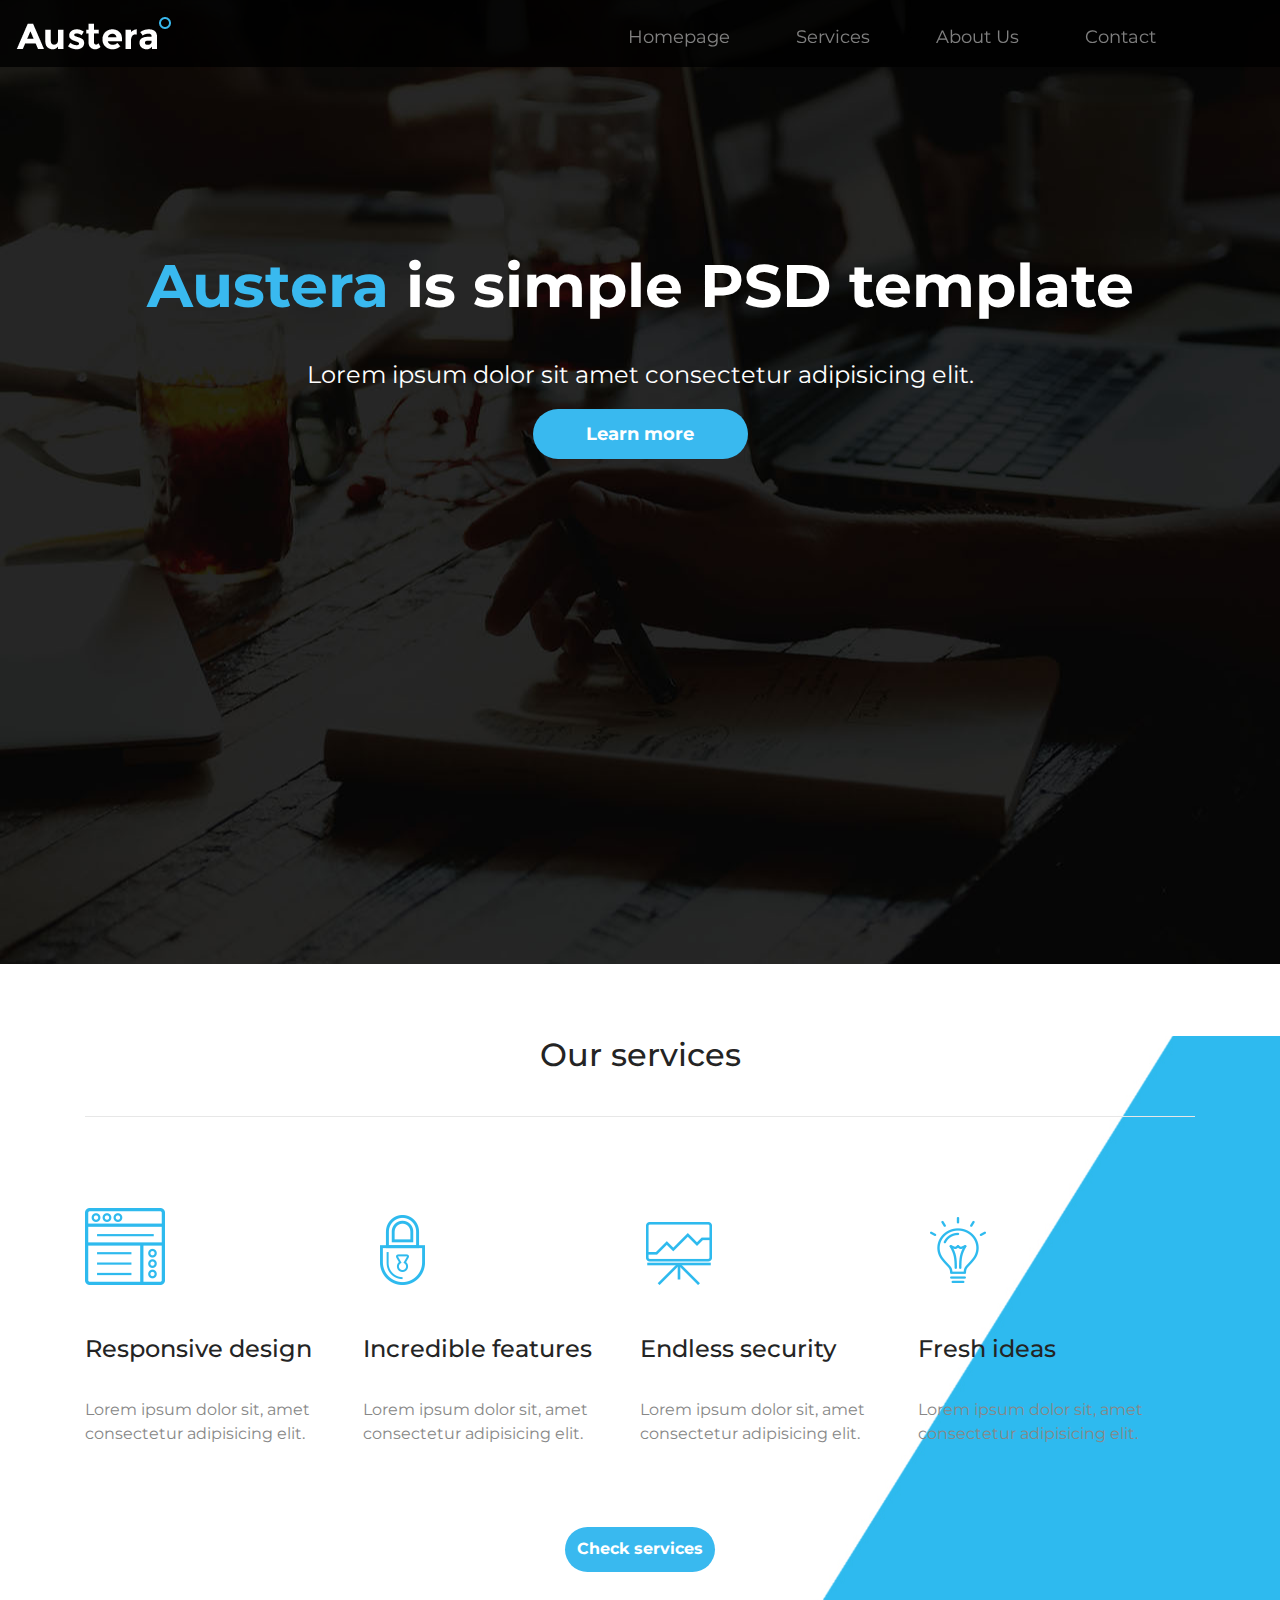
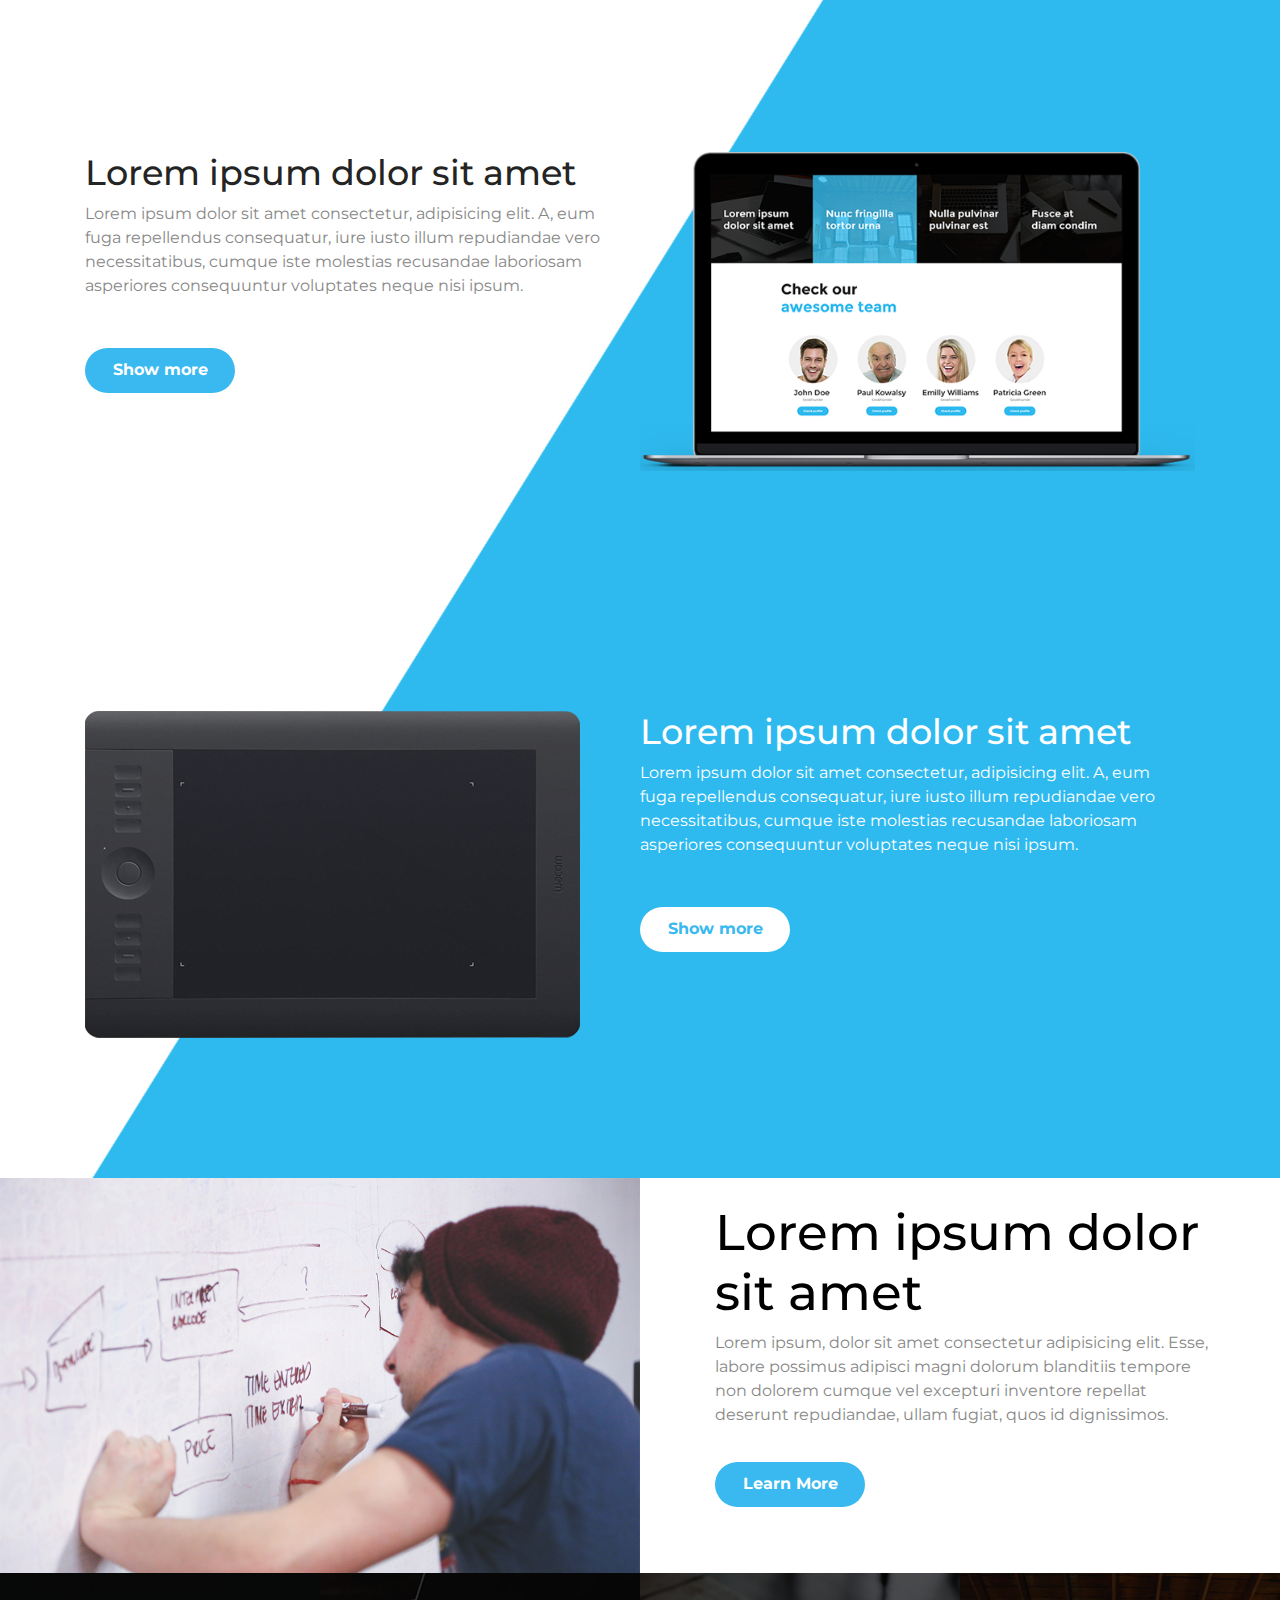
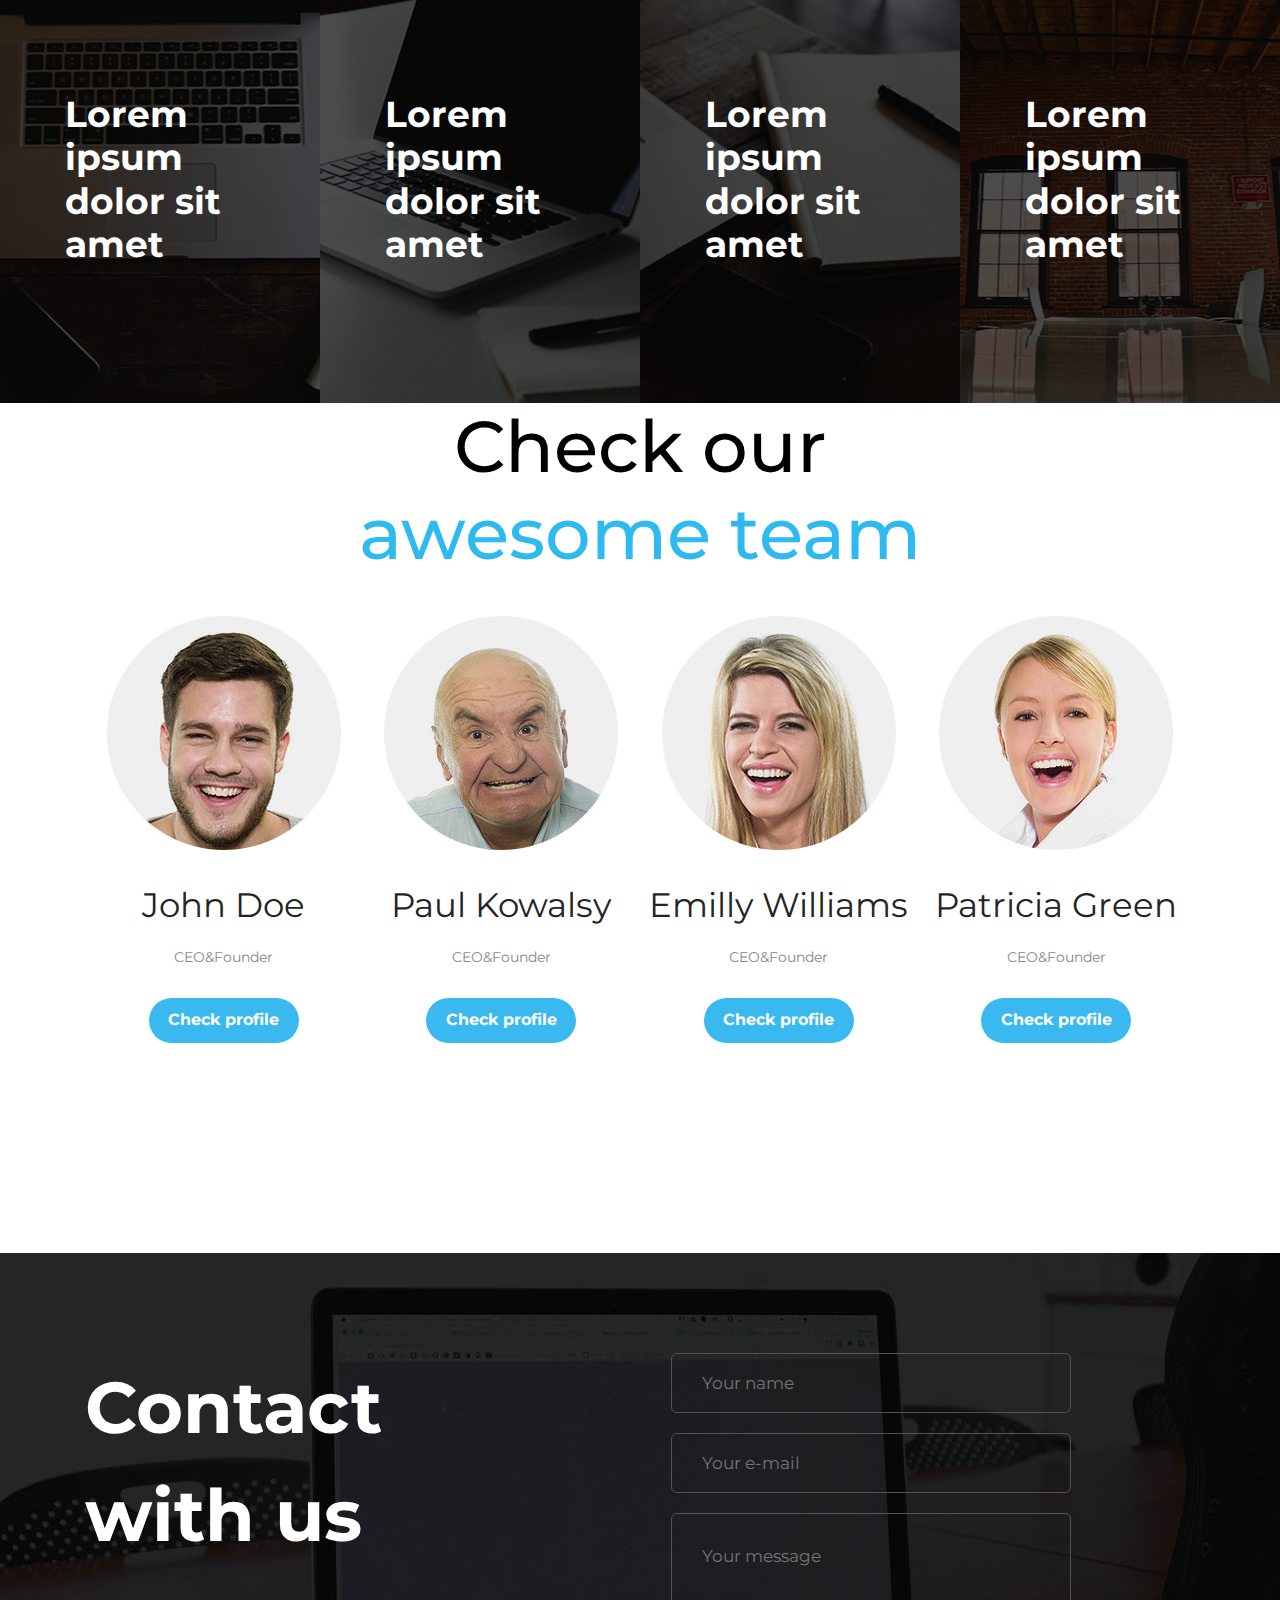
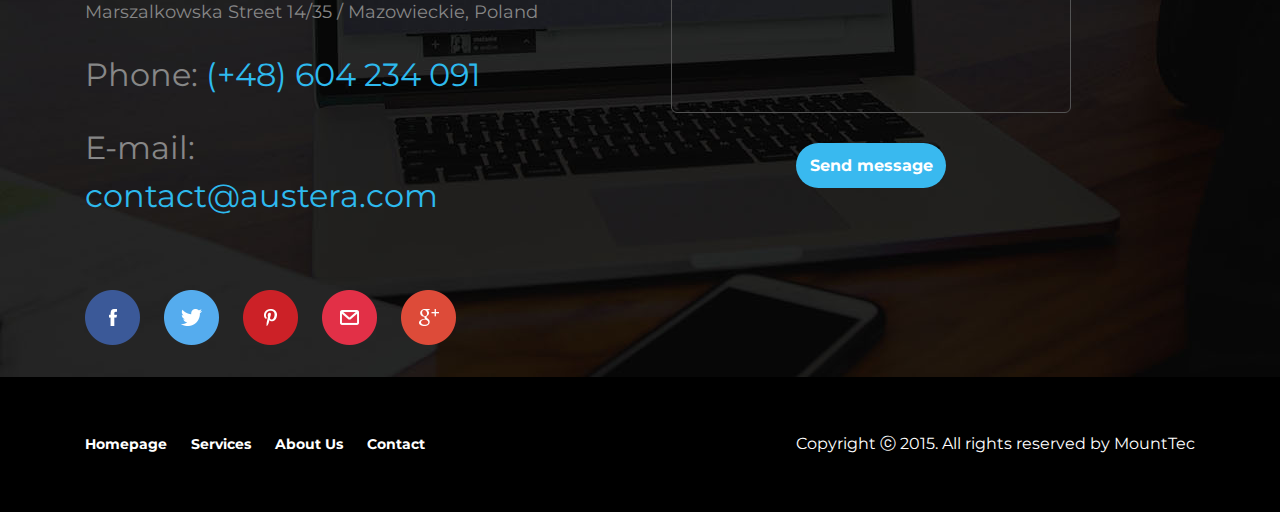
<file: Austera/index.html>
<!DOCTYPE html>
<html lang="en">

<head>
  <meta charset="UTF-8" />

  <meta name="viewport" content="width=device-width, initial-scale=1.0" />
  <meta http-equiv="X-UA-Compatible" content="ie=edge" />
  <title>Austera</title>
  <link href="https://fonts.googleapis.com/css?family=Montserrat&display=swap" rel="stylesheet" />

  <!-- стили bootstrap -->
  <link rel="stylesheet" href="https://stackpath.bootstrapcdn.com/bootstrap/4.4.1/css/bootstrap.min.css"
    integrity="sha384-Vkoo8x4CGsO3+Hhxv8T/Q5PaXtkKtu6ug5TOeNV6gBiFeWPGFN9MuhOf23Q9Ifjh" crossorigin="anonymous" />
  <!-- мои стили -->
  <link rel="stylesheet" href="style.css" type="text/css" />
</head>

<body>
  <!-- jQuery first, then Popper.js, then Bootstrap JS -->
  <script src="https://code.jquery.com/jquery-3.4.1.slim.min.js"
    integrity="sha384-J6qa4849blE2+poT4WnyKhv5vZF5SrPo0iEjwBvKU7imGFAV0wwj1yYfoRSJoZ+n" crossorigin="anonymous">
  </script>
  <script src="https://cdn.jsdelivr.net/npm/popper.js@1.16.0/dist/umd/popper.min.js"
    integrity="sha384-Q6E9RHvbIyZFJoft+2mJbHaEWldlvI9IOYy5n3zV9zzTtmI3UksdQRVvoxMfooAo" crossorigin="anonymous">
  </script>
  <script src="https://stackpath.bootstrapcdn.com/bootstrap/4.4.1/js/bootstrap.min.js"
    integrity="sha384-wfSDF2E50Y2D1uUdj0O3uMBJnjuUD4Ih7YwaYd1iqfktj0Uod8GCExl3Og8ifwB6" crossorigin="anonymous">
  </script>
  <!-- header -->
  <div class="container-fluid">
    <header id="header">
      <!-- NAVIGATION -->
      <nav class="navbar navbar-expand-lg navbar-dark fixed-top " style="background-color: rgba(0, 0, 0, 0.8);">
        <a class="navbar-brand" href="#"><img src="img/Logo.png" alt="" /></a>
        <button class="navbar-toggler" type="button" data-toggle="collapse" data-target="#navbarNav"
          aria-controls="navbarNav" aria-expanded="false" aria-label="Toggle navigation">
          <span class="navbar-toggler-icon"></span>
        </button>
        <div class="collapse navbar-collapse" id="navbarNav">
          <ul class="navbar-nav ml-auto mt-2">
            <li class="nav-item">
              <a class="nav-link" href="#home">Homepage</a>
            </li>
            <li class="nav-item">
              <a class="nav-link" href="#serv">Services</a>
            </li>
            <li class="nav-item">
              <a class="nav-link" href="#about">About Us</a>
            </li>
            <li class="nav-item">
              <a class="nav-link" href="#cont">Contact</a>
            </li>
          </ul>
        </div>
      </nav>
      <script>
        $(function () {
          var navMain = $(".navbar-collapse");
          navMain.on("click", "a", null, function () {
            navMain.collapse('hide');
          });
        });
      </script>
      <!-- дальше header -->
      <div class="coll-to row no-gutters" id="home">
        <div class="col-12">
          <h1><span>Austera</span> is simple PSD template</h1>
          <p>
            Lorem ipsum dolor sit amet consectetur adipisicing elit.
          </p>
          <a href="#">Learn more</a>
        </div>
      </div>
    </header>
  </div>
  <!-- services -->
  <div class="back-services" id="serv">
    <div class="container">
      <section class="our-services">
        <h2>Our services</h2>
        <div class="row no-gutters services">
          <div class="col-lg-3 col-sm-6">
            <img src="img/serv1.png" alt="" />
            <h3>Responsive design</h3>
            <p>
              Lorem ipsum dolor sit, amet consectetur adipisicing elit.
            </p>
          </div>

          <div class="col-lg-3 col-sm-6">
            <img src="img/serv2.png" alt="" />
            <h3>Incredible features</h3>
            <p>
              Lorem ipsum dolor sit, amet consectetur adipisicing elit.
            </p>
          </div>

          <div class="col-lg-3 col-sm-6">
            <img src="img/serv3.png" alt="" />
            <h3>Endless security</h3>
            <p>
              Lorem ipsum dolor sit, amet consectetur adipisicing elit.
            </p>
          </div>

          <div class="col-lg-3 col-sm-6">
            <img src="img/serv4.png" alt="" />
            <h3>Fresh ideas</h3>
            <p>
              Lorem ipsum dolor sit, amet consectetur adipisicing elit.
            </p>
          </div>
        </div>
        <div class="buttom">
          <a href="#">Check services</a>
        </div>
        <div class="row no-gutters services-2">
          <div class="col-xl-6 col-lg-6 col-md-6 col-sm-12 col-12">
            <h3>Lorem ipsum dolor sit amet</h3>
            <p>
              Lorem ipsum dolor sit amet consectetur, adipisicing elit. A, eum
              fuga repellendus consequatur, iure iusto illum repudiandae vero
              necessitatibus, cumque iste molestias recusandae laboriosam
              asperiores consequuntur voluptates neque nisi ipsum.
            </p>
            <a href="">Show more</a>
          </div>
          <div class="col-xl-6 col-lg-6 col-md-6 col-sm-12 col-12">
            <img class="img-adaptive" src="img/back-serv.png" alt="" />
          </div>
        </div>
        <div class="row no-gutters services-3">
          <div class="col-xl-6 col-lg-6 col-md-6 col-sm-12 col-12">
            <img class="img-adaptive" src="img/Tablet.png" alt="" />
          </div>
          <div class="col-xl-6 col-lg-6 col-md-6 col-sm-12 col-12">
            <h3>Lorem ipsum dolor sit amet</h3>
            <p>
              Lorem ipsum dolor sit amet consectetur, adipisicing elit. A, eum
              fuga repellendus consequatur, iure iusto illum repudiandae vero
              necessitatibus, cumque iste molestias recusandae laboriosam
              asperiores consequuntur voluptates neque nisi ipsum.
            </p>
            <a href="">Show more</a>
          </div>
        </div>
      </section>
    </div>
  </div>
  <!-- boy-photo -->

  <section class="container-fluid boy">
    <div class="row no-gutters">
      <div class="col-12 col-sm-12 col-md-6 col-lg-6 col-xl-6">
        <img src="img/board.jpg" alt="" />
      </div>
      <div class="col-12 col-sm-12 col-md-6 col-lg-6 col-xl-6 boy-beside">
        <h3>Lorem ipsum dolor sit amet</h3>
        <p>
          Lorem ipsum, dolor sit amet consectetur adipisicing elit. Esse,
          labore possimus adipisci magni dolorum blanditiis tempore non
          dolorem cumque vel excepturi inventore repellat deserunt
          repudiandae, ullam fugiat, quos id dignissimos.
        </p>
        <a href="">Learn More</a>
      </div>
    </div>
  </section>
  <!-- next-boy -->
  <section class="next-boy container-fluid">
    <div class="row no-gutters">
      <div class="col-6 col-lg-3 block-1">
        <h4>Lorem ipsum dolor sit amet</h4>
      </div>
      <div class="col-6 col-lg-3 block-2">
        <h4>Lorem ipsum dolor sit amet</h4>
      </div>
      <div class="col-6 col-lg-3 block-3">
        <h4>Lorem ipsum dolor sit amet</h4>
      </div>
      <div class="col-6 col-lg-3 block-4">
        <h4>Lorem ipsum dolor sit amet</h4>
      </div>
    </div>
  </section>
  <!-- check our -->
  <section class="container check-our" id="about">
    <!-- container не fluid так как содержимое не на всю ширину -->
    <div class="row no-gutters">
      <h2 class="col-12"><span>Check our</span><br />awesome team</h2>

      <div class="col-12 col-sm-12 col-md-6 col-xl-3 col-lg-3 team">
        <img src="img/team1.jpg" alt="" />
        <div class="name">John Doe</div>
        <span>CEO&Founder</span>
        <a href="#">Check profile</a>
      </div>
      <div class="col-12 col-sm-12 col-md-6 col-xl-3 col-lg-3 team">
        <img src="img/team2.jpg" alt="" />
        <div class="name">Paul Kowalsy</div>
        <span>CEO&Founder</span>
        <a href="#">Check profile</a>
      </div>
      <div class="col-12 col-sm-12 col-md-6 col-xl-3 col-lg-3 team">
        <img src="img/team3.jpg" alt="" />
        <div class="name">Emilly Williams</div>
        <span>CEO&Founder</span>
        <a href="#">Check profile</a>
      </div>
      <div class="col-12 col-sm-12 col-md-6 col-xl-3 col-lg-3 team">
        <img src="img/team4.jpg" alt="" />
        <div class="name">Patricia Green</div>
        <span>CEO&Founder</span>
        <a href="#">Check profile</a>
      </div>
    </div>
  </section>
  <!-- contact -->
  <section class="footer" id="cont">
    <div class="container">
      <div class="row no-gutters">
        <div class="col-12 col-lg-5 col-md-12">
          <div class="contact">Contact with us</div>
          <p class="add">Marszalkowska Street 14/35 / Mazowieckie, Poland</p>
          <p>Phone: <span>(+48) 604 234 091</span></p>
          <p>E-mail: <span>contact@austera.com </span></p>
          <ul>
            <li>
              <a href="#"><img src="img/ico1.png" alt="" /></a>
            </li>
            <li>
              <a href="#"><img src="img/ico2.png" alt="" /></a>
            </li>
            <li>
              <a href="#"><img src="img/ico3.png" alt="" /></a>
            </li>
            <li>
              <a href="#"><img src="img/ico4.png" alt="" /></a>
            </li>
            <li>
              <a href="#"><img src="img/ico5.png" alt="" /></a>
            </li>
          </ul>
        </div>
        <div class="col-12 col-lg-7 col-md-12">
          <form action="" method="post">
            <input type="text" name="name" placeholder="Your name" />
            <input type="email" name="email" placeholder="Your e-mail" />
            <textarea placeholder="Your message"></textarea>
            <button>Send message</button>
          </form>
        </div>
      </div>
    </div>
  </section>
  <!-- footer -->
  <footer>
    <div class="container">
      <div class="row no-gutters">
        <div class="col-xl-6 col-lg-6 col-md-6 col-sm-12 col-12">
          <ul>
            <li><a href="#home">Homepage</a></li>
            <li><a href="#serv">Services</a></li>
            <li><a href="#about">About Us</a></li>
            <li><a href="#cont">Contact</a></li>
          </ul>
        </div>

        <div class="col-xl-6 col-lg-6 col-md-6 col-sm-12 col-12">
          <p>Copyright ⓒ 2015. All rights reserved by MountTec</p>
        </div>
      </div>
    </div>
  </footer>
</body>

</html>
</file>
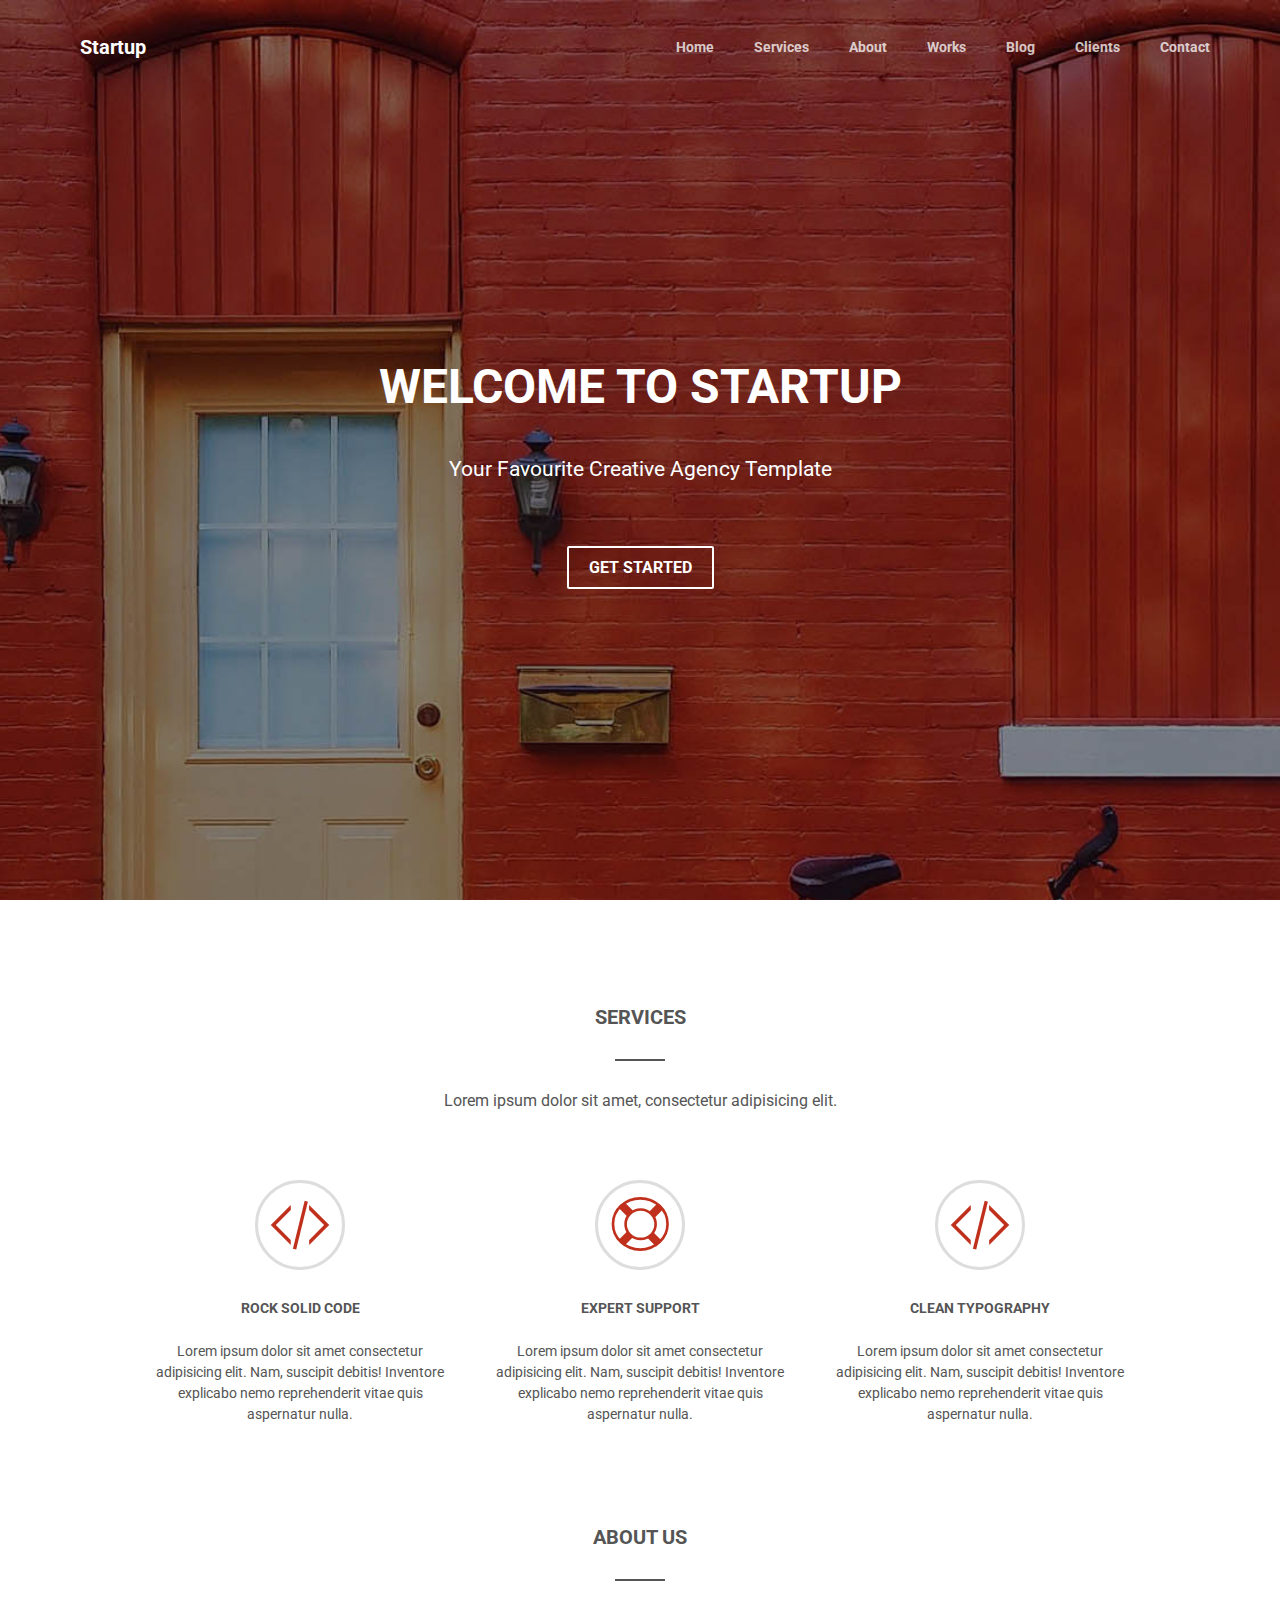
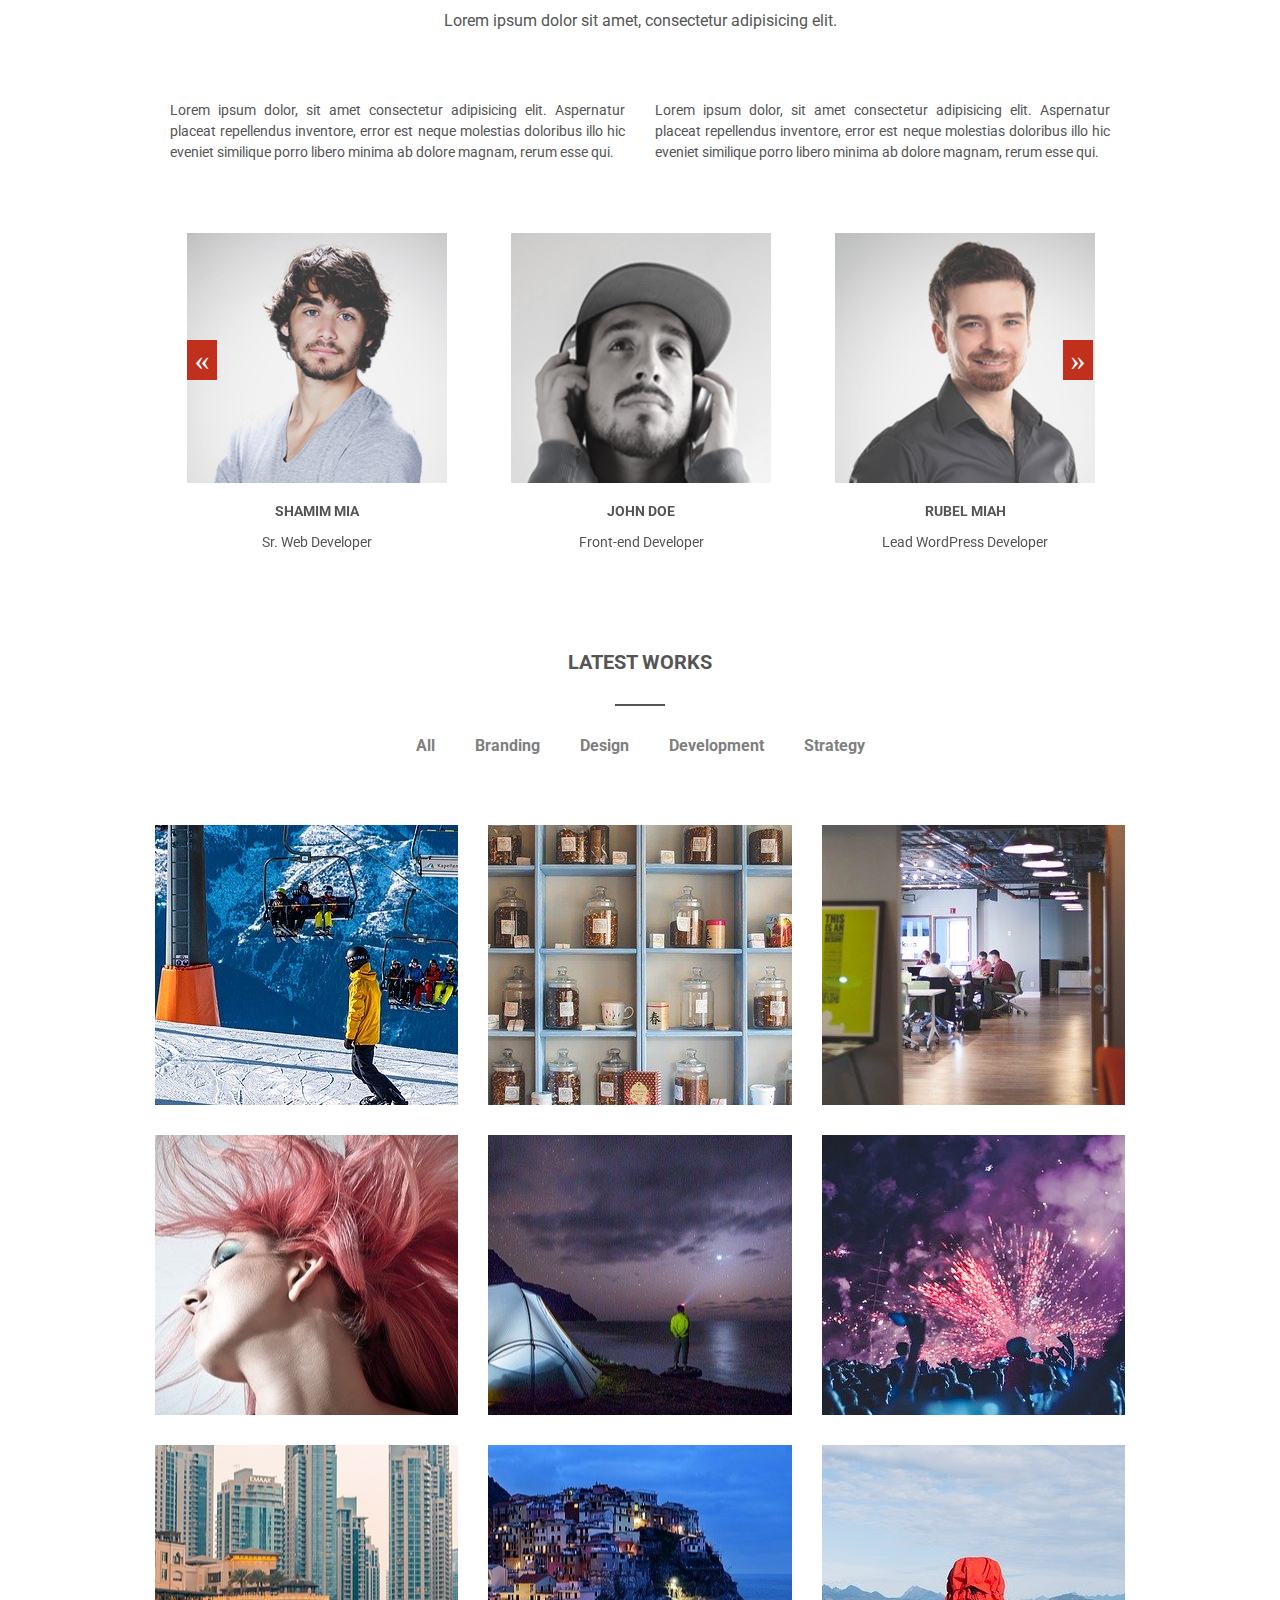
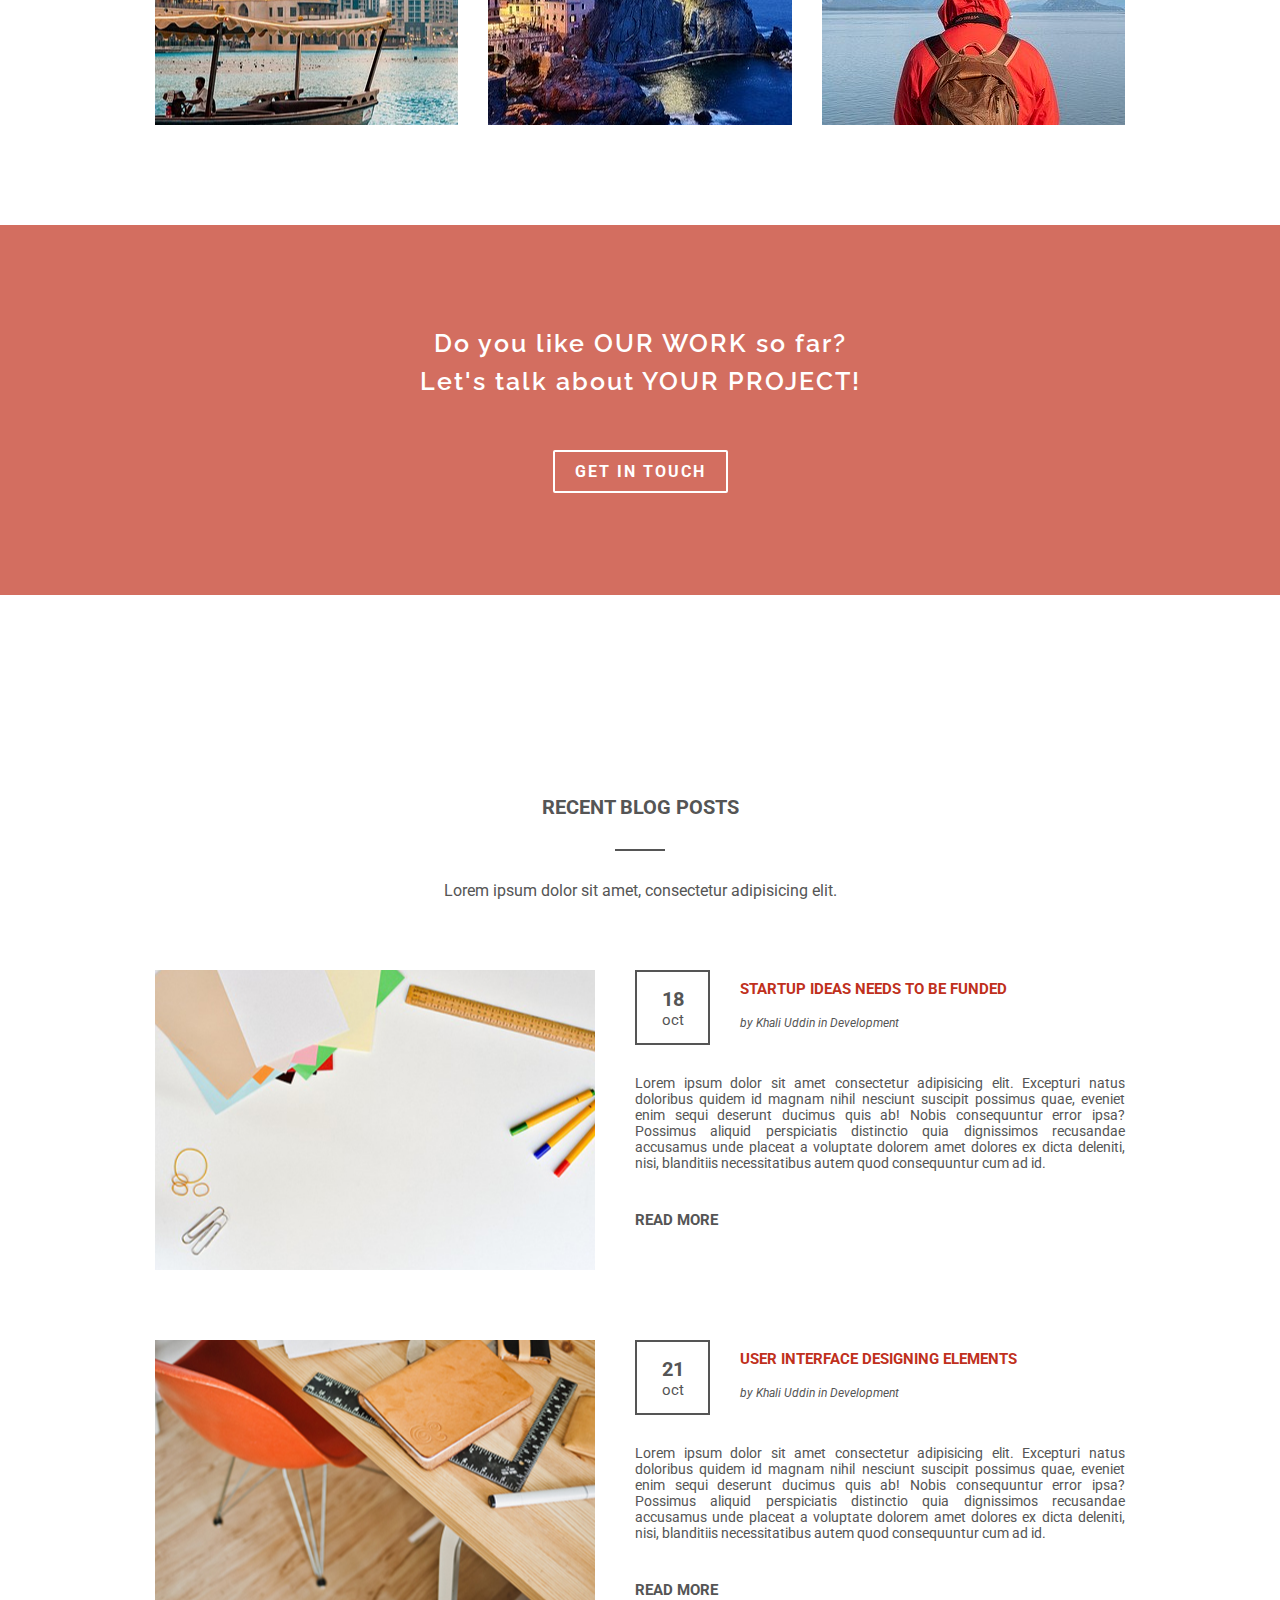
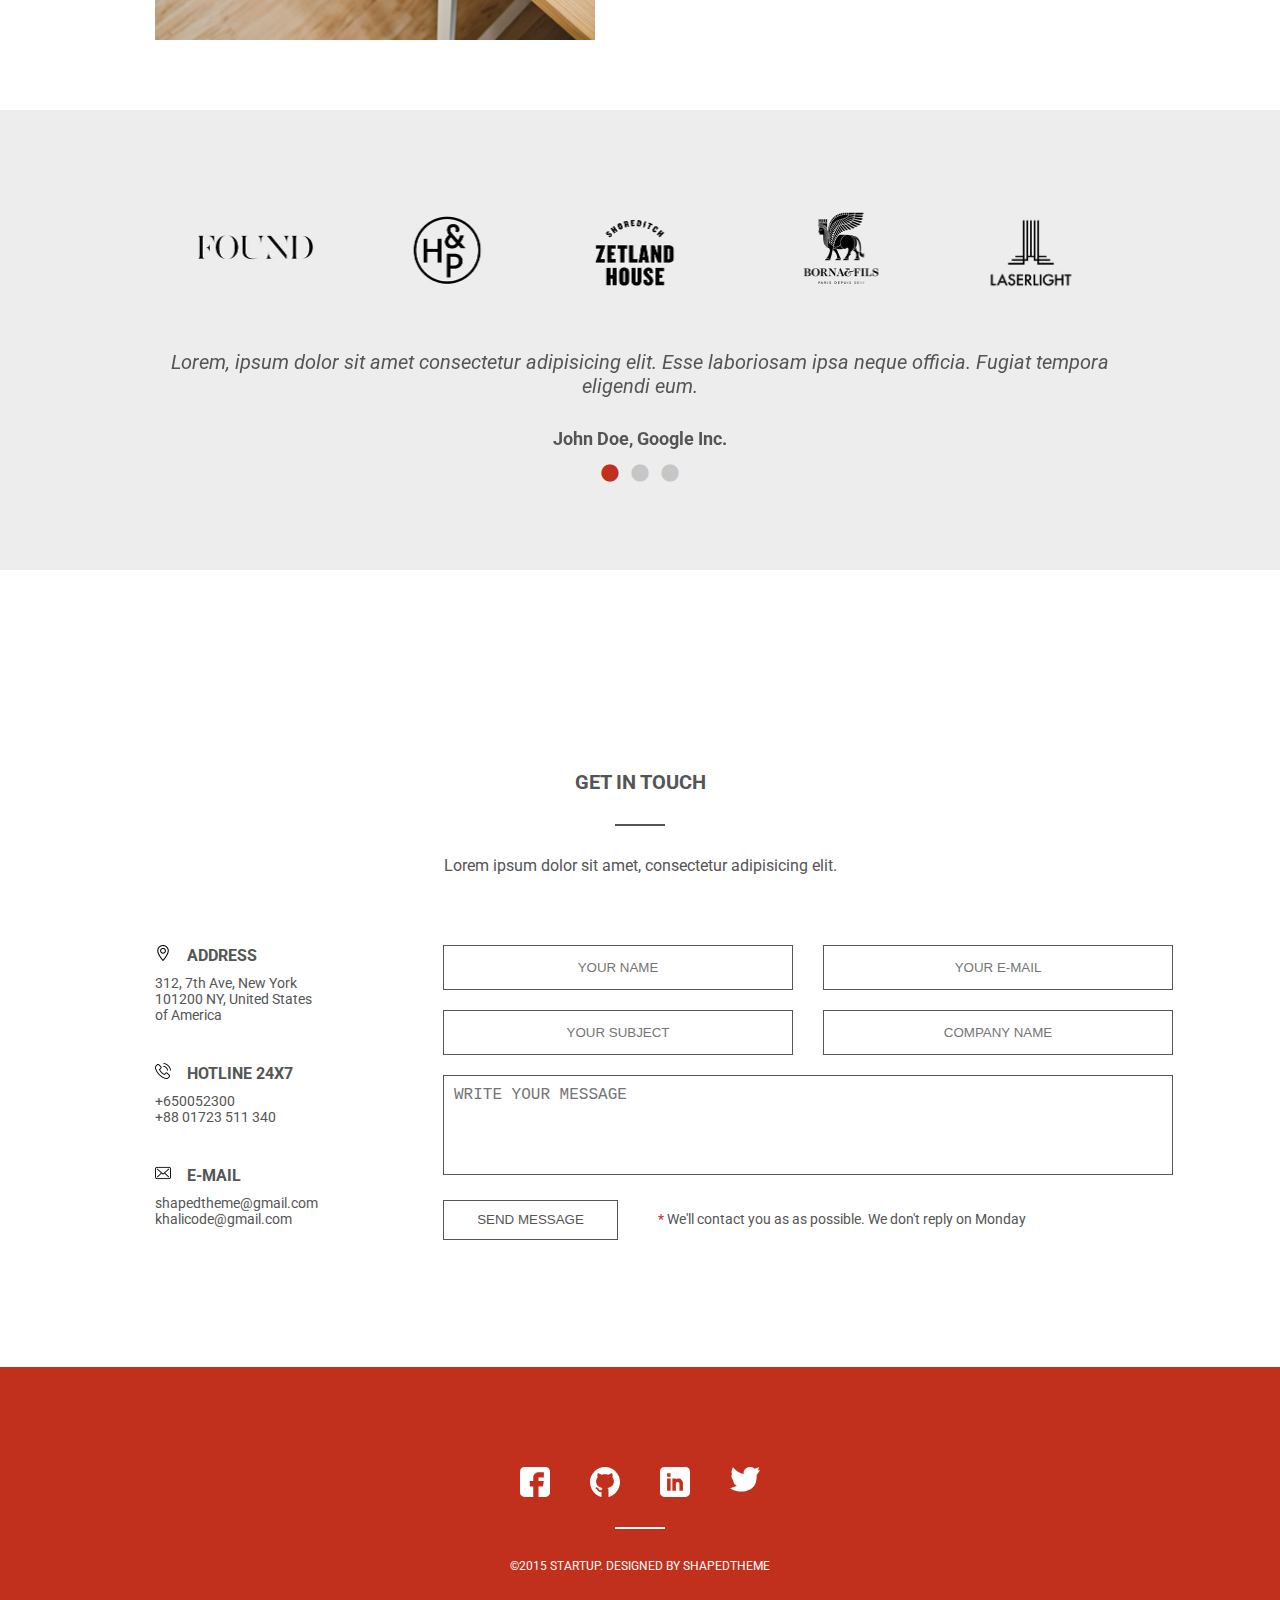
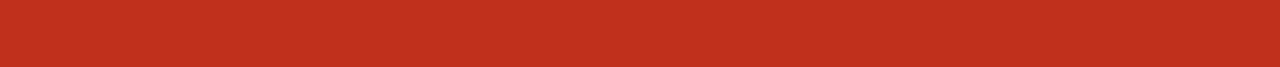
<file: Startup/index.html>
<!DOCTYPE html>
<html lang="en">
  <head>
    <meta charset="UTF-8" />
    <!--Стилизация страницы-->
    <link rel="stylesheet" href="style.css" type="text/css" />
    <!--Оптимизация размера экрана для мобильных телефонов-->
    <meta name="viewport" content="width=device-width, initial-scale=1.0" />
    <!-- Оптимизации с описанием страницы. Необходим для SEO -->
    <meta name="description" content="Startup Team" />
    <!-- <link rel="stylesheet" href="jquery.mCustomScrollbar.min.css" /> -->
    <!-- ВАЖНОЕ ПРИМЕЧАНИЕ: сначала мы подключили общую библиотеку jq, потом библиотеку слайдера(и в конце документа тоже), дальше идут две ссылки для стилизации слайдера -->
    <!-- подключаем jquery -->

    <script src="https://ajax.googleapis.com/ajax/libs/jquery/3.3.1/jquery.min.js"></script>
    <!-- плавная прокрутка -->
    <!-- <script src="js/jquery.mCustomScrollbar.concat.min.js"></script> -->

    <!-- slick slider -->
    <script src="slick/slick.min.js"></script>
    <!-- slider style.  -->

    <link rel="stylesheet" type="text/css" href="slick/slick.css" />
    <link rel="stylesheet" type="text/css" href="slick/slick-theme.css" />
    <!-- Бесплатные гугл-шрифты -->
    <link
      href="https://fonts.googleapis.com/css?family=Roboto:300,400,400i,500,700&display=swap"
      rel="stylesheet"
    />
    <link href="https://fonts.googleapis.com/css?family=Raleway:600&display=swap" rel="stylesheet">
    <title>Welcome to Startup</title>

    <!--Иконка для вкладки сайта-->
    <link rel="icon" href="img/fav.png" type="image/x-icon" />
    <link rel="shortcut icon" href="img/fav.png" type="image/x-icon" />
  </head>

  <body>
    <!-- запуск плавной прокрутки -->
    <!-- <script src="js/initial.js"></script> -->
    <!-- svg sprite, исрользуем для иконок соцсетей  -->
    <svg  style="display: none;">
      <symbol id="facebook" viewBox="0 0 512 512">
        <g>
          <path
            d="m437 0h-362c-41.351562 0-75 33.648438-75 75v362c0 41.351562 33.648438 75 75 75h151v-181h-60v-90h60v-61c0-49.628906 40.371094-90 90-90h91v90h-91v61h91l-15 90h-76v181h121c41.351562 0 75-33.648438 75-75v-362c0-41.351562-33.648438-75-75-75zm0 0"
          />
        </g>
      </symbol>

      <symbol id="github" viewBox="0 0 512 512">
        <g>
          <path
            d="m256 0c-140.609375 0-256 115.390625-256 256 0 119.988281 84.195312 228.984375 196 256v-84.695312c-11.078125 2.425781-21.273438 2.496093-32.550781-.828126-15.128907-4.464843-27.421875-14.542968-36.546875-29.910156-5.816406-9.8125-16.125-20.453125-26.878906-19.671875l-2.636719-29.882812c23.253906-1.992188 43.371093 14.167969 55.3125 34.230469 5.304687 8.921874 11.410156 14.152343 19.246093 16.464843 7.574219 2.230469 15.707032 1.160157 25.183594-2.1875 2.378906-18.972656 11.070313-26.074219 17.636719-36.074219v-.015624c-66.679687-9.945313-93.253906-45.320313-103.800781-73.242188-13.976563-37.074219-6.476563-83.390625 18.238281-112.660156.480469-.570313 1.347656-2.0625 1.011719-3.105469-11.332032-34.230469 2.476562-62.546875 2.984375-65.550781 13.078125 3.867187 15.203125-3.890625 56.808593 21.386718l7.191407 4.320313c3.007812 1.792969 2.0625.769531 5.070312.542969 17.371094-4.71875 35.683594-7.324219 53.726563-7.558594 18.179687.234375 36.375 2.839844 54.464844 7.75l2.328124.234375c-.203124-.03125.632813-.148437 2.035157-.984375 51.972656-31.480469 50.105469-21.191406 64.042969-25.722656.503906 3.007812 14.128906 31.785156 2.917968 65.582031-1.511718 4.65625 45.058594 47.300781 19.246094 115.753906-10.546875 27.933594-37.117188 63.308594-103.796875 73.253907v.015624c8.546875 13.027344 18.816406 19.957032 18.761719 46.832032v105.722656c111.808594-27.015625 196-136.011719 196-256 .003906-140.609375-115.386719-256-255.996094-256zm0 0"
          />
        </g>
      </symbol>

      <symbol id="linkedin" viewBox="0 0 512 512">
        <g>
          <path
            d="m437 0h-362c-41.351562 0-75 33.648438-75 75v362c0 41.351562 33.648438 75 75 75h362c41.351562 0 75-33.648438 75-75v-362c0-41.351562-33.648438-75-75-75zm-256 406h-60v-210h60zm0-240h-60v-60h60zm210 240h-60v-120c0-16.539062-13.460938-30-30-30s-30 13.460938-30 30v120h-60v-210h60v11.308594c15.71875-4.886719 25.929688-11.308594 45-11.308594 40.691406.042969 75 36.546875 75 79.6875zm0 0"
          />
        </g>
      </symbol>

      <symbol id="twitter" viewBox="0 0 512 512">
        <g>
          <path
            d="m191.011719 419.042969c-22.140625 0-44.929688-1.792969-67.855469-5.386719-40.378906-6.335938-81.253906-27.457031-92.820312-33.78125l-30.335938-16.585938 32.84375-10.800781c35.902344-11.804687 57.742188-19.128906 84.777344-30.597656-27.070313-13.109375-47.933594-36.691406-57.976563-67.175781l-7.640625-23.195313 6.265625.957031c-5.941406-5.988281-10.632812-12.066406-14.269531-17.59375-12.933594-19.644531-19.78125-43.648437-18.324219-64.21875l1.4375-20.246093 12.121094 4.695312c-5.113281-9.65625-8.808594-19.96875-10.980469-30.777343-5.292968-26.359376-.863281-54.363282 12.476563-78.851563l10.558593-19.382813 14.121094 16.960938c44.660156 53.648438 101.226563 85.472656 168.363282 94.789062-2.742188-18.902343-.6875-37.144531 6.113281-53.496093 7.917969-19.039063 22.003906-35.183594 40.722656-46.691407 20.789063-12.777343 46-18.96875 70.988281-17.433593 26.511719 1.628906 50.582032 11.5625 69.699219 28.746093 9.335937-2.425781 16.214844-5.015624 25.511719-8.515624 5.59375-2.105469 11.9375-4.496094 19.875-7.230469l29.25-10.078125-19.074219 54.476562c1.257813-.105468 2.554687-.195312 3.910156-.253906l31.234375-1.414062-18.460937 25.230468c-1.058594 1.445313-1.328125 1.855469-1.703125 2.421875-1.488282 2.242188-3.339844 5.03125-28.679688 38.867188-6.34375 8.472656-9.511718 19.507812-8.921875 31.078125 2.246094 43.96875-3.148437 83.75-16.042969 118.234375-12.195312 32.625-31.09375 60.617187-56.164062 83.199219-31.023438 27.9375-70.582031 47.066406-117.582031 56.847656-23.054688 4.796875-47.8125 7.203125-73.4375 7.203125zm0 0"
          />
        </g>
      </symbol>
    </svg>
    <!-- Preloader script -->
    <script src="js/preloader.js"></script>
    <!-- preloader block -->
    <div id="myPreloader" class="wrap-myLoader">
      <div class="myLoader"></div>
    </div>

    <!-- header  -->
    <header class="header" id="header">
      <div class="container" >
        <div class="header_inner" >
          <a href="#" 
            ><span class="logo" >
              Startup
            </span></a
          >
          <div class="burger" id="navToggle">
            <span class="burger_item"></span>
          </div>
          <nav class="nav" id="nav">
            <a href="#home" class="nav_link">Home</a>
            <a href="#services" class="nav_link">Services</a>
            <a href="#about" class="nav_link">About</a>
            <a href="#works" class="nav_link">Works</a>
            <a href="#blog" class="nav_link">Blog</a>
            <a href="#clients" class="nav_link">Clients</a>
            <a href="#contact" class="nav_link">Contact</a>
          </nav>
        </div>
      </div>
    </header>
<div class="anchor" id="home"></div>
    <!-- intro -->
    <div class="intro" id="intro">
      <div class="container" >
        <div class="intro_inner" >
          <!-- интро иннер нужен чтобы контент не разбрасывало по всему контейнеру -->
          <h1 class="intro_title">welcome to startup</h1>
          <h2 class="intro_subtitle">
            Your Favourite Creative Agency Template
          </h2>
          <a href="#" class="btn btn--glass"><span>get started</span></a>
        </div>
      </div>
    </div>

    <!-- services -->
    <div class="container">
      <div class="services" id="services">
        <div class="block_description">
          <h4 class="title">
            services
          </h4>
          <div class="line"></div>
          <div class="subtitle">
            Lorem ipsum dolor sit amet, consectetur adipisicing elit.
          </div>
        </div>
      </div>

      <div class="services_inner" >

        <div class="services_item">
          <div class="svg_box">
            <img src="svg/serv.svg" alt="" />
          </div>
          <div class="serv_title">rock solid code</div>
          <div class="serv_subtitle">
            Lorem ipsum dolor sit amet consectetur adipisicing elit. Nam,
            suscipit debitis! Inventore explicabo nemo reprehenderit vitae quis
            aspernatur nulla.
          </div>
        </div>

        <div class="services_item">
          <div class="svg_box">
            <img src="svg/serv2.svg" alt="" />
          </div>
          <div class="serv_title">expert support</div>
          <div class="serv_subtitle">
            Lorem ipsum dolor sit amet consectetur adipisicing elit. Nam,
            suscipit debitis! Inventore explicabo nemo reprehenderit vitae quis
            aspernatur nulla.
          </div>
        </div>

        <div class="services_item">
          <div class="svg_box">
            <img src="svg/serv.svg" alt="" />
          </div>
          <div class="serv_title">clean typography</div>
          <div class="serv_subtitle">
            Lorem ipsum dolor sit amet consectetur adipisicing elit. Nam,
            suscipit debitis! Inventore explicabo nemo reprehenderit vitae quis
            aspernatur nulla.
          </div>
        </div>

      </div>

    </div>

    <!-- ABOUT US -->
    <div class="container">
      <div class="about_us" id="about">
        <div class="block_description">
          <h4 class="title">
            about us
          </h4>
          <div class="line"></div>
          <div class="subtitle">
            Lorem ipsum dolor sit amet, consectetur adipisicing elit.
          </div>
        </div>

        <div class="about_text">
          <div class="about_text_inner">
            <div class="about_text_item">
              Lorem ipsum dolor, sit amet consectetur adipisicing elit.
              Aspernatur placeat repellendus inventore, error est neque
              molestias doloribus illo hic eveniet similique porro libero minima
              ab dolore magnam, rerum esse qui.
            </div>
            <div class="about_text_item">
              Lorem ipsum dolor, sit amet consectetur adipisicing elit.
              Aspernatur placeat repellendus inventore, error est neque
              molestias doloribus illo hic eveniet similique porro libero minima
              ab dolore magnam, rerum esse qui.
            </div>
          </div>
        </div>
        <!-- Слайдер -->

        <div class="aslider_inner">
          <div class="slider_main">
            <div class="aslider_item">
              <div class="team_photo_box">
                <img src="img/team1.jpg" class="team_photo" alt="" />
                <!-- ниже блок для ховер-имга -->
                <div class="team_hover">
                  <div class="social_box">
                    <a href="#" class="social_svg_link">
                      <svg class="social_icon">
                        <use xlink:href="#facebook"></use>
                      </svg>
                    </a>

                    <a href="#" class="social_svg_link">
                      <svg class="social_icon">
                        <use xlink:href="#github"></use>
                      </svg>
                    </a>

                    <a href="#" class="social_svg_link">
                      <svg class="social_icon">
                        <use xlink:href="#linkedin"></use>
                      </svg>
                    </a>

                    <a href="#" class="social_svg_link">
                      <svg class="social_icon">
                        <use xlink:href="#twitter"></use>
                      </svg>
                    </a>
                  </div>
                </div>
              </div>
              <div class="team_title">shamim mia</div>
              <div class="team_subtitle">Sr. Web Developer</div>
            </div>

            <div class="aslider_item">
              <div class="team_photo_box">
                <img src="img/team2.jpg" class="team_photo" alt="" />
                <!-- ниже блок для ховер-имга -->
                <div class="team_hover">
                  <div class="social_box">
                    <a href="#" class="social_svg_link">
                      <svg class="social_icon">
                        <use xlink:href="#facebook"></use>
                      </svg>
                    </a>

                    <a href="#" class="social_svg_link">
                      <svg class="social_icon">
                        <use xlink:href="#github"></use>
                      </svg>
                    </a>

                    <a href="#" class="social_svg_link">
                      <svg class="social_icon">
                        <use xlink:href="#linkedin"></use>
                      </svg>
                    </a>

                    <a href="#" class="social_svg_link">
                      <svg class="social_icon">
                        <use xlink:href="#twitter"></use>
                      </svg>
                    </a>
                  </div>
                </div>
              </div>
              <div class="team_title">John Doe</div>
              <div class="team_subtitle">Front-end Developer</div>
            </div>

            <div class="aslider_item">
              <div class="team_photo_box">
                <img src="img/team3.jpg" class="team_photo" alt="" />
                <!-- ниже блок для ховер-имга -->
                <div class="team_hover">
                  <div class="social_box">
                    <a href="#" class="social_svg_link">
                      <svg class="social_icon">
                        <use xlink:href="#facebook"></use>
                      </svg>
                    </a>

                    <a href="#" class="social_svg_link">
                      <svg class="social_icon">
                        <use xlink:href="#github"></use>
                      </svg>
                    </a>

                    <a href="#" class="social_svg_link">
                      <svg class="social_icon">
                        <use xlink:href="#linkedin"></use>
                      </svg>
                    </a>

                    <a href="#" class="social_svg_link">
                      <svg class="social_icon">
                        <use xlink:href="#twitter"></use>
                      </svg>
                    </a>
                  </div>
                </div>
              </div>
              <div class="team_title">rubel miah</div>
              <div class="team_subtitle">Lead WordPress Developer</div>
            </div>

            <div class="aslider_item">
              <div class="team_photo_box">
                <img src="img/team4.jpg" class="team_photo" alt="" />
                <!-- ниже блок для ховер-имга -->
                <div class="team_hover">
                  <div class="social_box">
                    <a href="#" class="social_svg_link">
                      <svg class="social_icon">
                        <use xlink:href="#facebook"></use>
                      </svg>
                    </a>

                    <a href="#" class="social_svg_link">
                      <svg class="social_icon">
                        <use xlink:href="#github"></use>
                      </svg>
                    </a>

                    <a href="#" class="social_svg_link">
                      <svg class="social_icon">
                        <use xlink:href="#linkedin"></use>
                      </svg>
                    </a>

                    <a href="#" class="social_svg_link">
                      <svg class="social_icon">
                        <use xlink:href="#twitter"></use>
                      </svg>
                    </a>
                  </div>
                </div>
              </div>
              <div class="team_title">md. khalil uddin</div>
              <div class="team_subtitle">Head of Ideas</div>
            </div>
          </div>
        </div>
      </div>
    </div>
    <!-- works -->
    <div class="container">
      <div class="works" id="works">
        <div class="block_description">
          <h4 class="title">
            latest works
          </h4>
          <div class="line"></div>
          <div class="subtitle">
            <div class="works_types">
              <a class="work_type" href="#">All</a
              ><a class="work_type" href="#">Branding</a
              ><a class="work_type" href="#">Design</a
              ><a class="work_type" href="#">Development</a
              ><a class="work_type" href="#">Strategy</a>
            </div>
          </div>
        </div>
        <!-- works preview -->
        <div class="works_inner">
          <div class="works_preview">
            <div class="works_item">
              <div class="works_photo">
                <img src="img/works9.jpg" class="works_photo" alt="" />
              </div>
              <div class="works_hover">
                <h3 class="works_title">Our Project</h3>
                <h4 class="works_subtitle">Web-Development</h4>
                <a class="btn btn--glass" href="#"><span>view</span></a>
              </div>
            </div>

            <div class="works_item">
              <div class="works_photo">
                <img src="img/works8.jpg" class="works_photo" alt="" />
              </div>
              <div class="works_hover">
                <h3 class="works_title">Our Project</h3>
                <h4 class="works_subtitle">Web-Development</h4>
                <a class="btn btn--glass" href="#"><span>view</span></a>
              </div>
            </div>

            <div class="works_item">
              <div class="works_photo">
                <img src="img/works7.jpg" class="works_photo" alt="" />
              </div>
              <div class="works_hover">
                <h3 class="works_title">Our Project</h3>
                <h4 class="works_subtitle">Web-Development</h4>
                <a class="btn btn--glass" href="#"><span>view</span></a>
              </div>
            </div>

            <div class="works_item">
              <div class="works_photo">
                <img src="img/works6.jpg" class="works_photo" alt="" />
              </div>
              <div class="works_hover">
                <h3 class="works_title">Our Project</h3>
                <h4 class="works_subtitle">Web-Development</h4>
                <a class="btn btn--glass" href="#"><span>view</span></a>
              </div>
            </div>

            <div class="works_item">
              <div class="works_photo">
                <img src="img/works5.jpg" class="works_photo" alt="" />
              </div>
              <div class="works_hover">
                <h3 class="works_title">Our Project</h3>
                <h4 class="works_subtitle">Web-Development</h4>
                <a class="btn btn--glass" href="#"><span>view</span></a>
              </div>
            </div>

            <div class="works_item">
              <div class="works_photo">
                <img src="img/works4.jpg" class="works_photo" alt="" />
              </div>
              <div class="works_hover">
                <h3 class="works_title">Our Project</h3>
                <h4 class="works_subtitle">Web-Development</h4>
                <a class="btn btn--glass" href="#"><span>view</span></a>
              </div>
            </div>

            <div class="works_item">
              <div class="works_photo">
                <img src="img/works3.jpg" class="works_photo" alt="" />
              </div>
              <div class="works_hover">
                <h3 class="works_title">Our Project</h3>
                <h4 class="works_subtitle">Web-Development</h4>
                <a class="btn btn--glass" href="#"><span>view</span></a>
              </div>
            </div>

            <div class="works_item">
              <div class="works_photo">
                <img src="img/works2.jpg" class="works_photo" alt="" />
              </div>
              <div class="works_hover">
                <h3 class="works_title">Our Project</h3>
                <h4 class="works_subtitle">Web-Development</h4>
                <a class="btn btn--glass" href="#"><span>view</span></a>
              </div>
            </div>

            <div class="works_item">
              <div class="works_photo">
                <img src="img/works1.jpg" class="works_photo" alt="" />
              </div>
              <div class="works_hover">
                <h3 class="works_title">Our Project</h3>
                <h4 class="works_subtitle">Web-Development</h4>
                <a class="btn btn--glass" href="#"><span>view</span></a>
              </div>
            </div>
          </div>
        </div>
      </div>
    </div>
    <!-- parallax block -->
    <div class="parallax">
      <div class="parallax_hover">
        <p class="parallax_text">
          Do you like OUR WORK so far?<br />Let's talk about YOUR PROJECT!
        </p>
        <a href="#" class="btn btn--glass"><span>get in touch</span></a>
      </div>
    </div>
    <!-- blog -->
    <div class="container">
      <div class="blog_inner" id="blog">
        <div class="block_description">
          <h4 class="title">
            recent blog posts
          </h4>
          <div class="line"></div>
          <div class="subtitle">
            Lorem ipsum dolor sit amet, consectetur adipisicing elit.
          </div>
        </div>

        <div class="blog_item">
          <div class="blog_photo">
            <img src="img/blog1.jpg" class="blog_photo_img" alt="" />
          </div>
          <div class="blog_text">
            <div class="art_head">
              <div class="art_date">
                <p><span>18</span><br /><span>oct</span></p>
              </div>
              <div class="art_name">
                <span>startup ideas needs to be funded</span><br /><span
                  >by Khali Uddin in Development</span
                >
              </div>
            </div>
            <div class="art_text">
              Lorem ipsum dolor sit amet consectetur adipisicing elit. Excepturi
              natus doloribus quidem id magnam nihil nesciunt suscipit possimus
              quae, eveniet enim sequi deserunt ducimus quis ab! Nobis
              consequuntur error ipsa? Possimus aliquid perspiciatis distinctio
              quia dignissimos recusandae accusamus unde placeat a voluptate
              dolorem amet dolores ex dicta deleniti, nisi, blanditiis
              necessitatibus autem quod consequuntur cum ad id.
            </div>

            <a class="art_read" href="#">read more</a>
          </div>
        </div>

        <div class="blog_item">
          <div class="blog_photo">
            <img src="img/blog2.jpg" class="blog_photo_img" alt="" />
          </div>
          <div class="blog_text">
            <div class="art_head">
              <div class="art_date">
                <p><span>21</span><br /><span>oct</span></p>
              </div>
              <div class="art_name">
                <span>user interface designing elements</span><br /><span
                  >by Khali Uddin in Development</span
                >
              </div>
            </div>
            <div class="art_text">
              Lorem ipsum dolor sit amet consectetur adipisicing elit. Excepturi
              natus doloribus quidem id magnam nihil nesciunt suscipit possimus
              quae, eveniet enim sequi deserunt ducimus quis ab! Nobis
              consequuntur error ipsa? Possimus aliquid perspiciatis distinctio
              quia dignissimos recusandae accusamus unde placeat a voluptate
              dolorem amet dolores ex dicta deleniti, nisi, blanditiis
              necessitatibus autem quod consequuntur cum ad id.
            </div>

            <a class="art_read" href="#">read more</a>
          </div>
        </div>
      </div>
    </div>
    <!-- clients -->
    <div class="clients_block" id="clients">
      <div class="clients_inner">
        <div class="clients_logo">
          <img src="img/firm1.jpg" alt="" />
          <img src="img/firm2.jpg" alt="" />
          <img src="img/firm3.jpg" alt="" />
          <img src="img/firm4.jpg" alt="" />
          <img src="img/firm5.jpg" alt="" />
        </div>
        <div class="testimonials">
          <div class="testimonials_item">
            <p>
              Lorem, ipsum dolor sit amet consectetur adipisicing elit. Esse
              laboriosam ipsa neque officia. Fugiat tempora eligendi eum.
            </p>
            <p>John Doe, Google Inc.</p>
          </div>

          <div class="testimonials_item">
            <p>
              Lorem, ipsum dolor sit amet consectetur adipisicing elit. Esse
              laboriosam ipsa neque officia. Fugiat tempora eligendi eum.
            </p>
            <p>John Doe, Google Inc.</p>
          </div>

          <div class="testimonials_item">
            <p>
              Lorem, ipsum dolor sit amet consectetur adipisicing elit. Esse
              laboriosam ipsa neque officia. Fugiat tempora eligendi eum.
            </p>
            <p>John Doe, Google Inc.</p>
          </div>
        </div>
      </div>
    </div>
    <!-- CONTACT BLOCK -->
<div class="container">
<div class="contact_inner" id="contact"> 
  <div class="block_description">
    <h4 class="title">
      get in touch
    </h4>
    <div class="line"></div>
    <div class="subtitle">
      Lorem ipsum dolor sit amet, consectetur adipisicing elit.
    </div>
  </div>
  <div class="information">
  <div class="contact_info">
    <div class="info ad"><p>address</p>312, 7th Ave, New York<br>101200 NY, United States of America</div>
    <div class="info hot"><p>hotline 24x7</p>+650052300<br>+88 01723 511 340</div>
    <div class="info em"><p>e-mail</p>shapedtheme@gmail.com<br>khalicode@gmail.com</div>
  </div>
  <form action="action_page.php">
  <div class="contact_form">
<div class="row">
  <div>
    <label for="fname"></label>
    <input type="text" class="fname" name="firstname" placeholder="YOUR NAME">
  </div>
  <div>
    <label for="fname"></label>
    <input type="text" class="fname" name="email" placeholder="YOUR E-MAIL">
  </div>
</div>
<div class="row">
  <div>
    <label for="fname"></label>
    <input type="text" class="fname" name="subject" placeholder="YOUR SUBJECT">
  </div>
  <div>
    <label for="fname"></label>
    <input type="text" class="fname" name="company" placeholder="COMPANY NAME">
  </div>
</div>
<div class="message">
  <label for="subject"></label>
  <textarea  class="message" name="subject" placeholder="WRITE YOUR MESSAGE" ></textarea>
</div>
<div class="send">
  <div><input type="submit" value="SEND MESSAGE"></div>
  <div><span style="color: #c0301c;">*</span>  We'll contact you as as possible. We don't reply on Monday</div>
</div>
  </div>
</form>
</div>
</div>
</div>
<!-- footer -->
<footer>
  <div class="footer_inner">
  <div class="footer_item">
    <div class="footer_svg">
        <a href="#" class="social_svg_link">
          <svg class="footer_icon">
            <use xlink:href="#facebook"></use>
          </svg>
        </a>

        <a href="#" class="social_svg_link">
          <svg class="footer_icon">
            <use xlink:href="#github"></use>
          </svg>
        </a>

        <a href="#" class="social_svg_link">
          <svg class="footer_icon">
            <use xlink:href="#linkedin"></use>
          </svg>
        </a>

        <a href="#" class="social_svg_link">
          <svg class="footer_icon">
            <use xlink:href="#twitter"></use>
          </svg>
        </a>
    </div>
    <div class="footer_line"></div>
    <p class="footer_text">&copy;2015 startup. designed by shapedtheme</p>
  </div>
</div>
</footer>
    <!-- js для шапки -->
    <script src="js/header.js"></script>

    <!-- js slider -->
    <script src="slick/slick.min.js"></script>
    <!-- этот файл запускает слайдер -->
    <script src="js/slick_start.js"></script>
  </body>
</html>
</file>
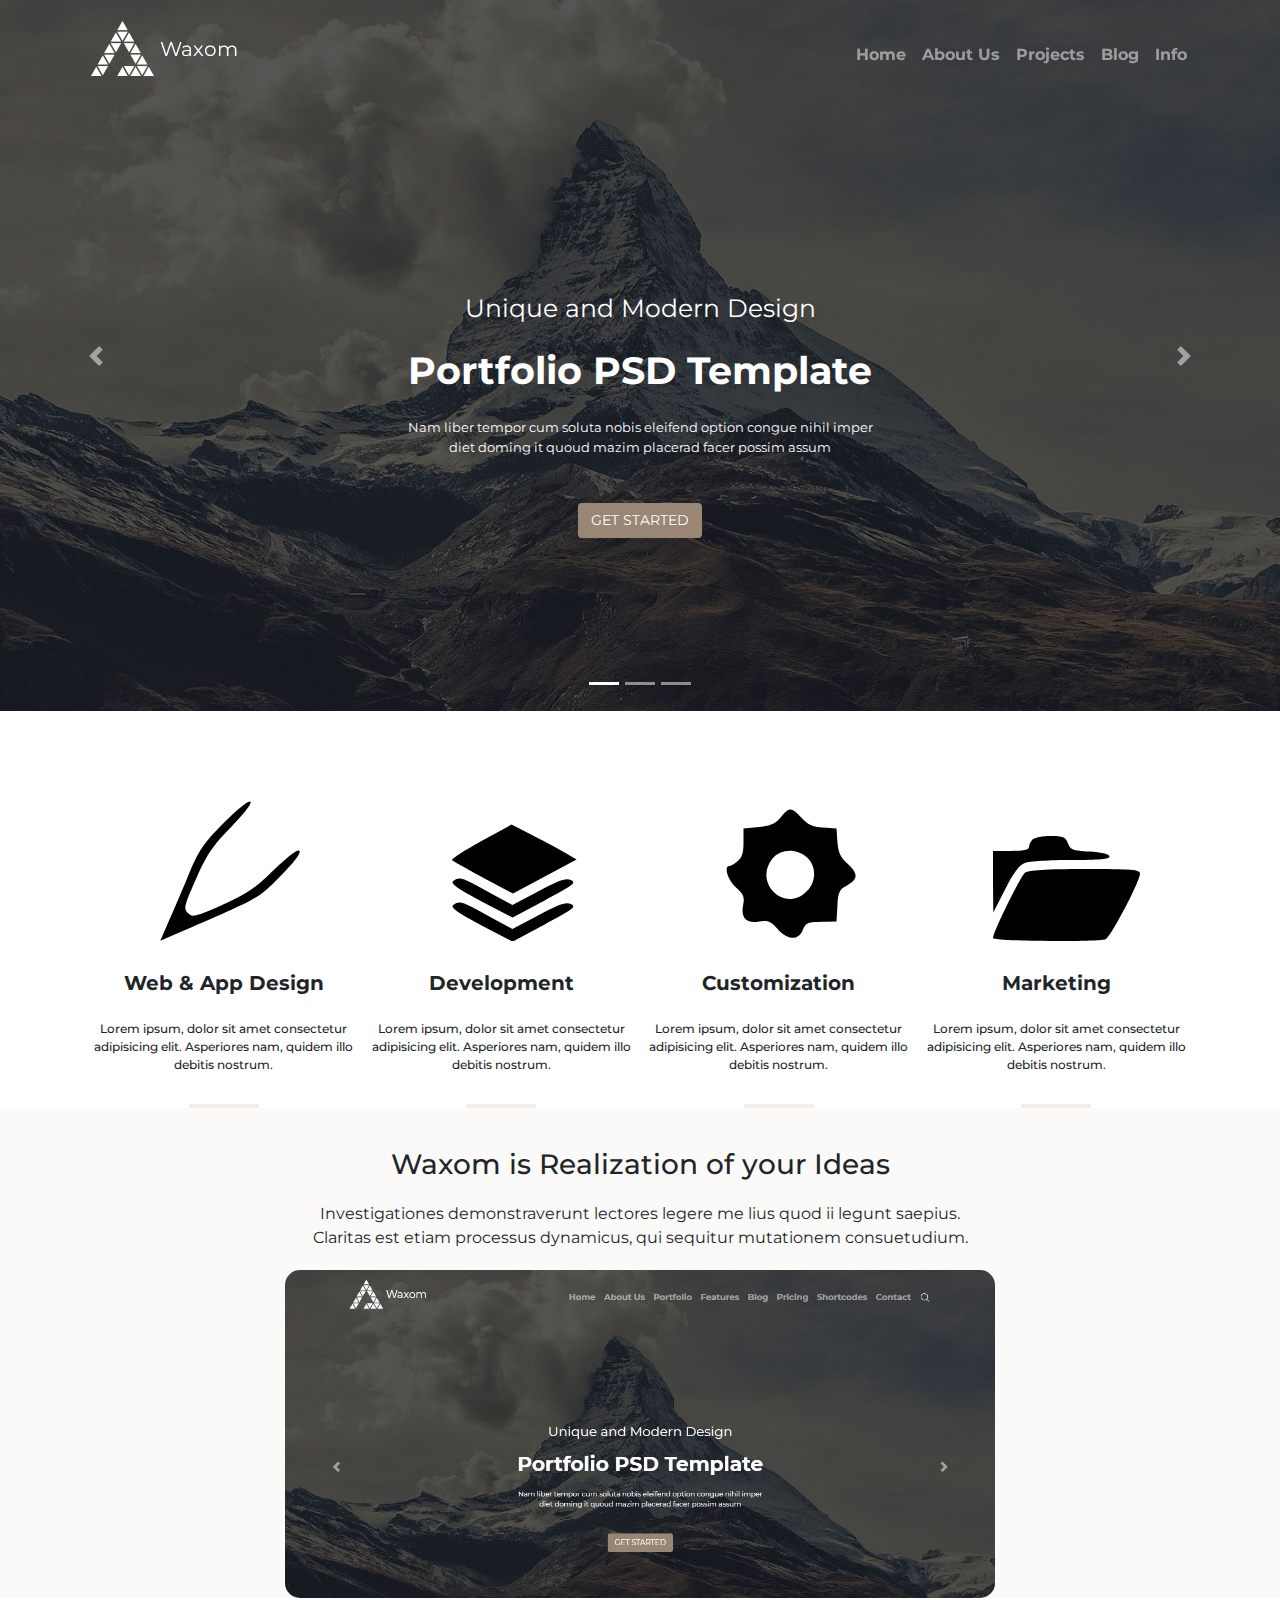
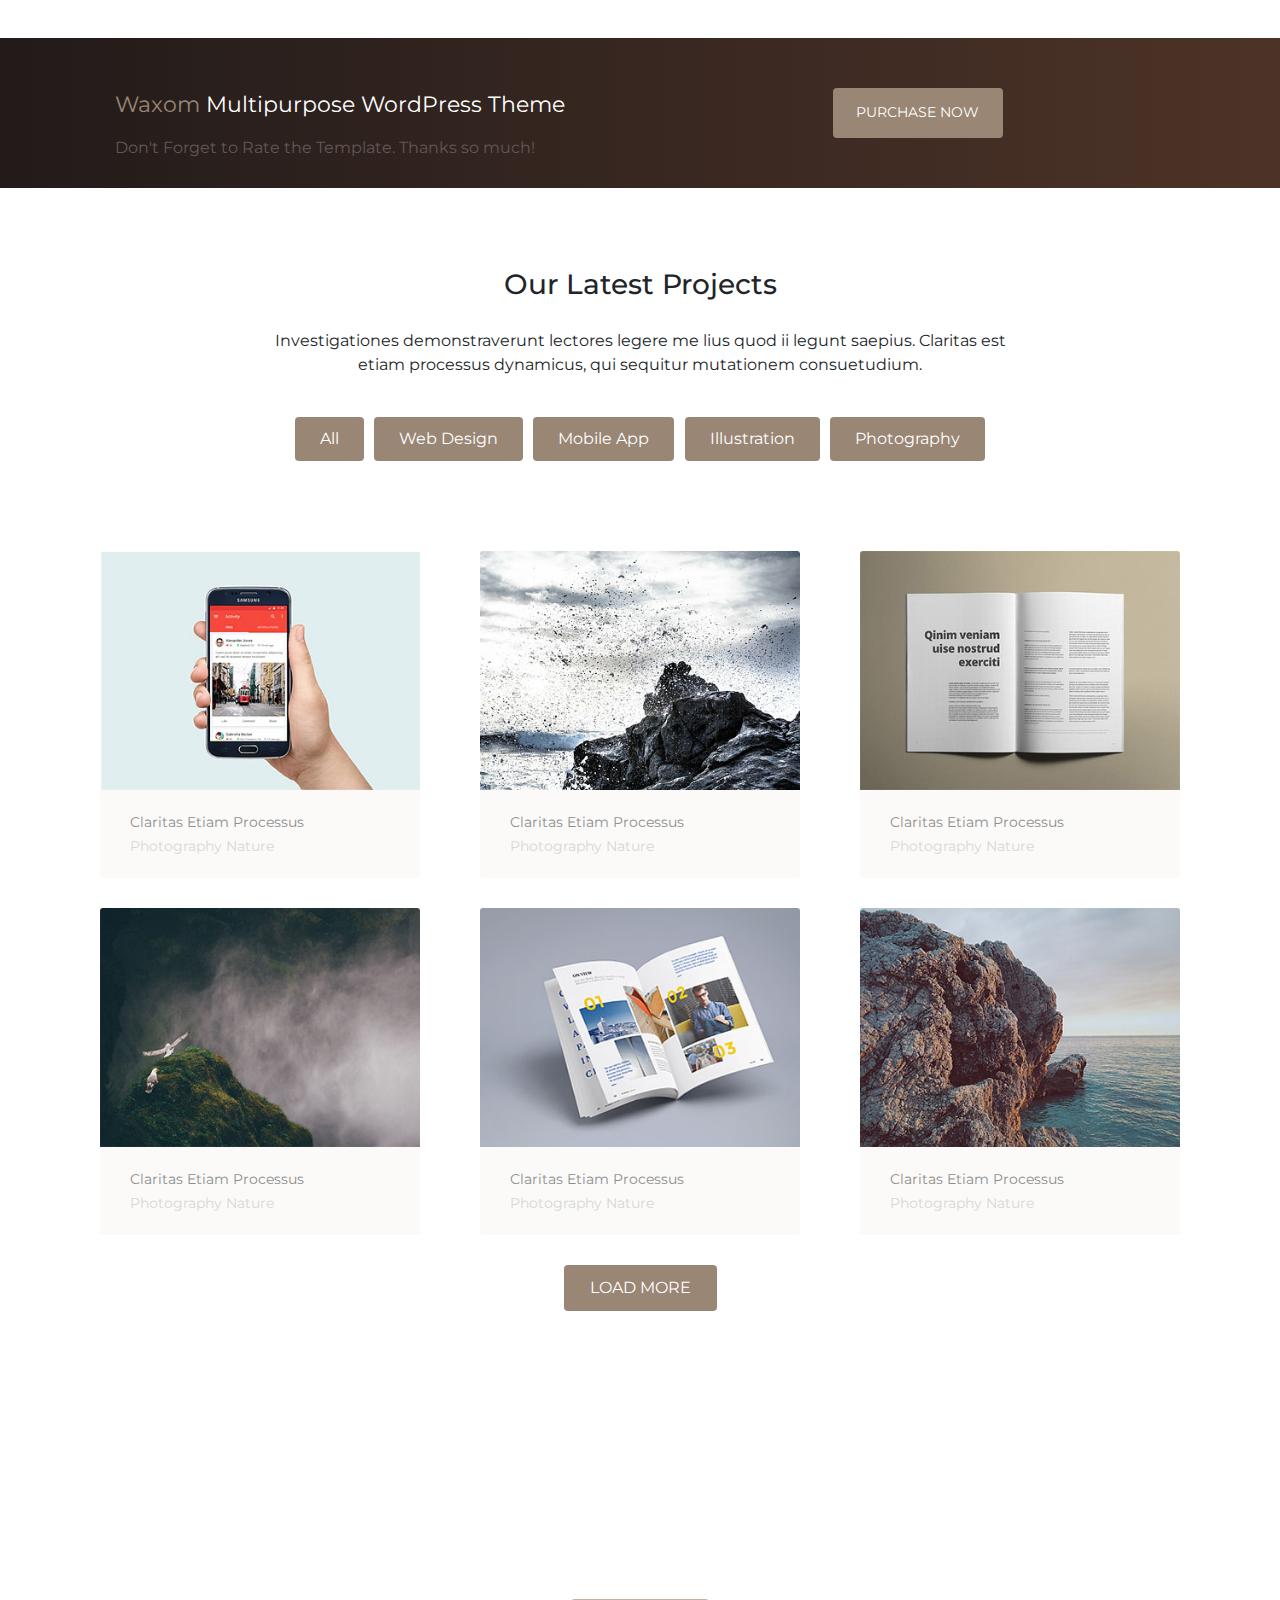
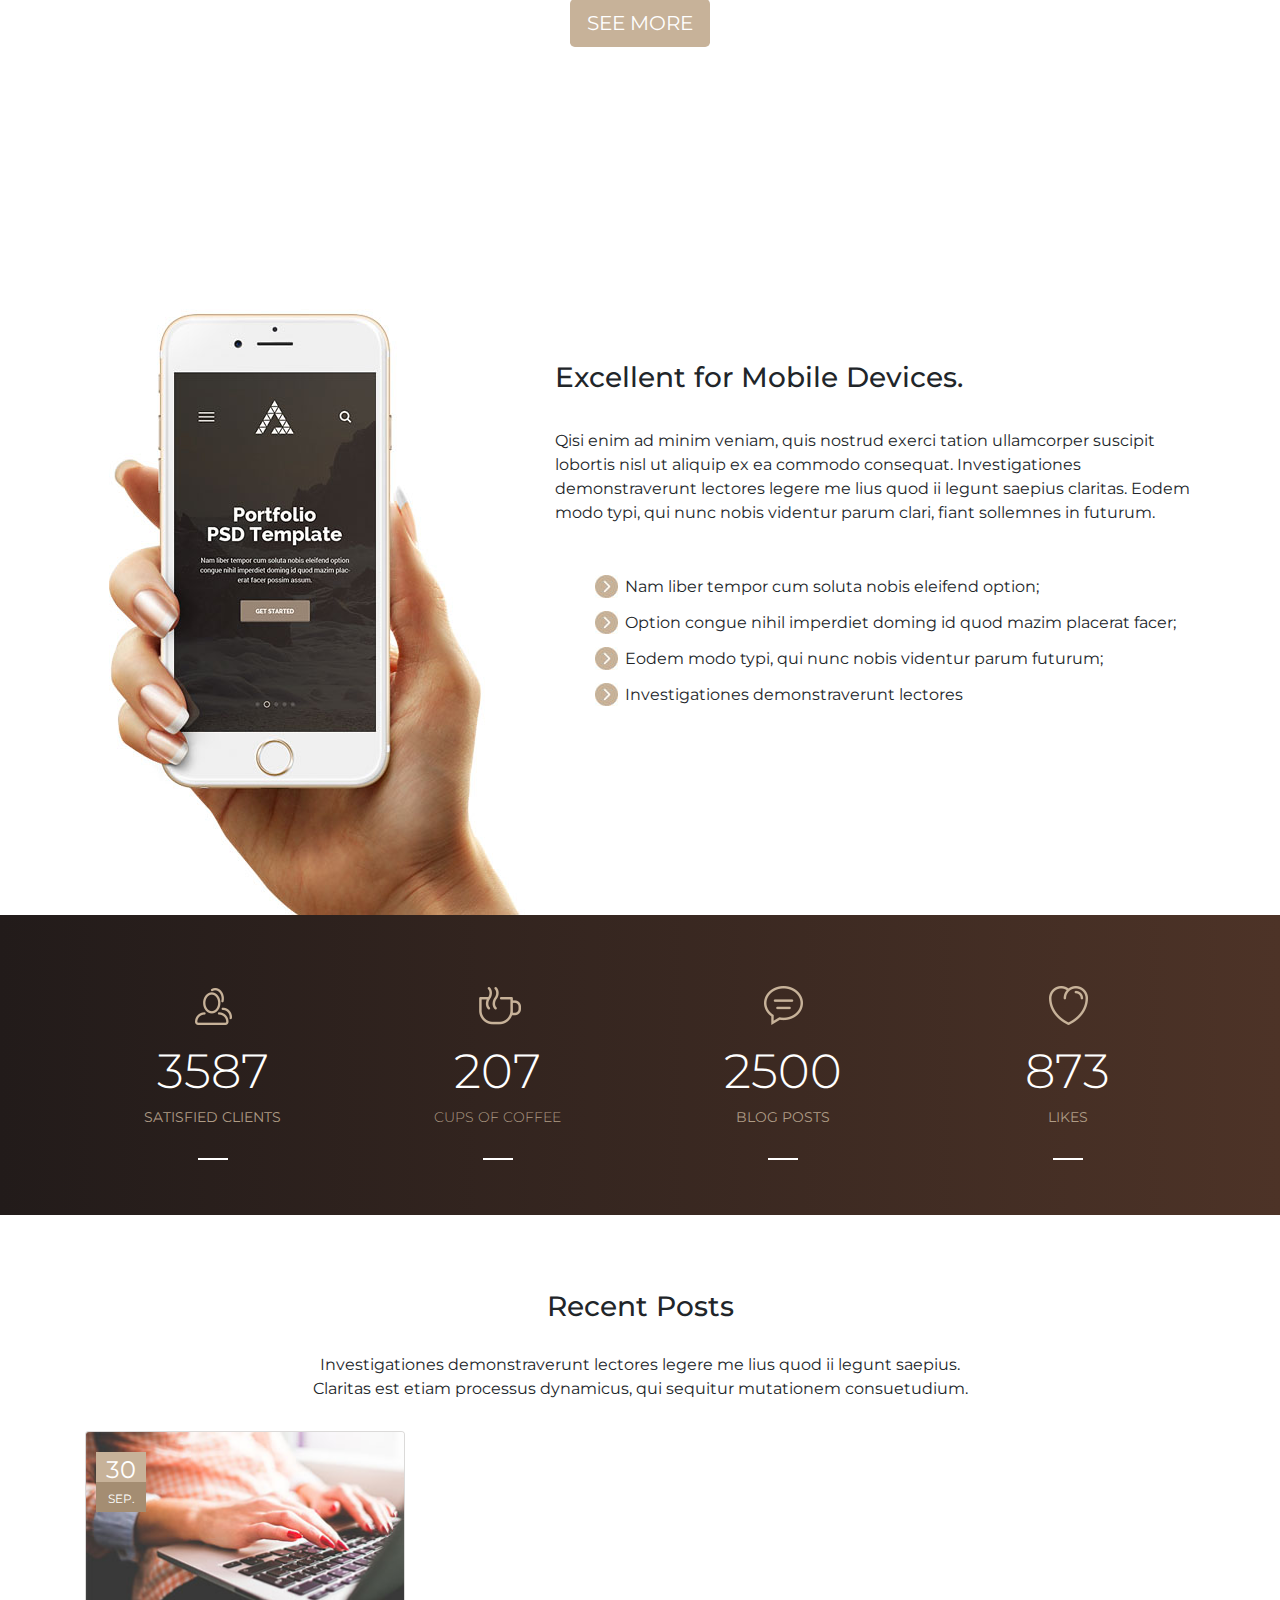
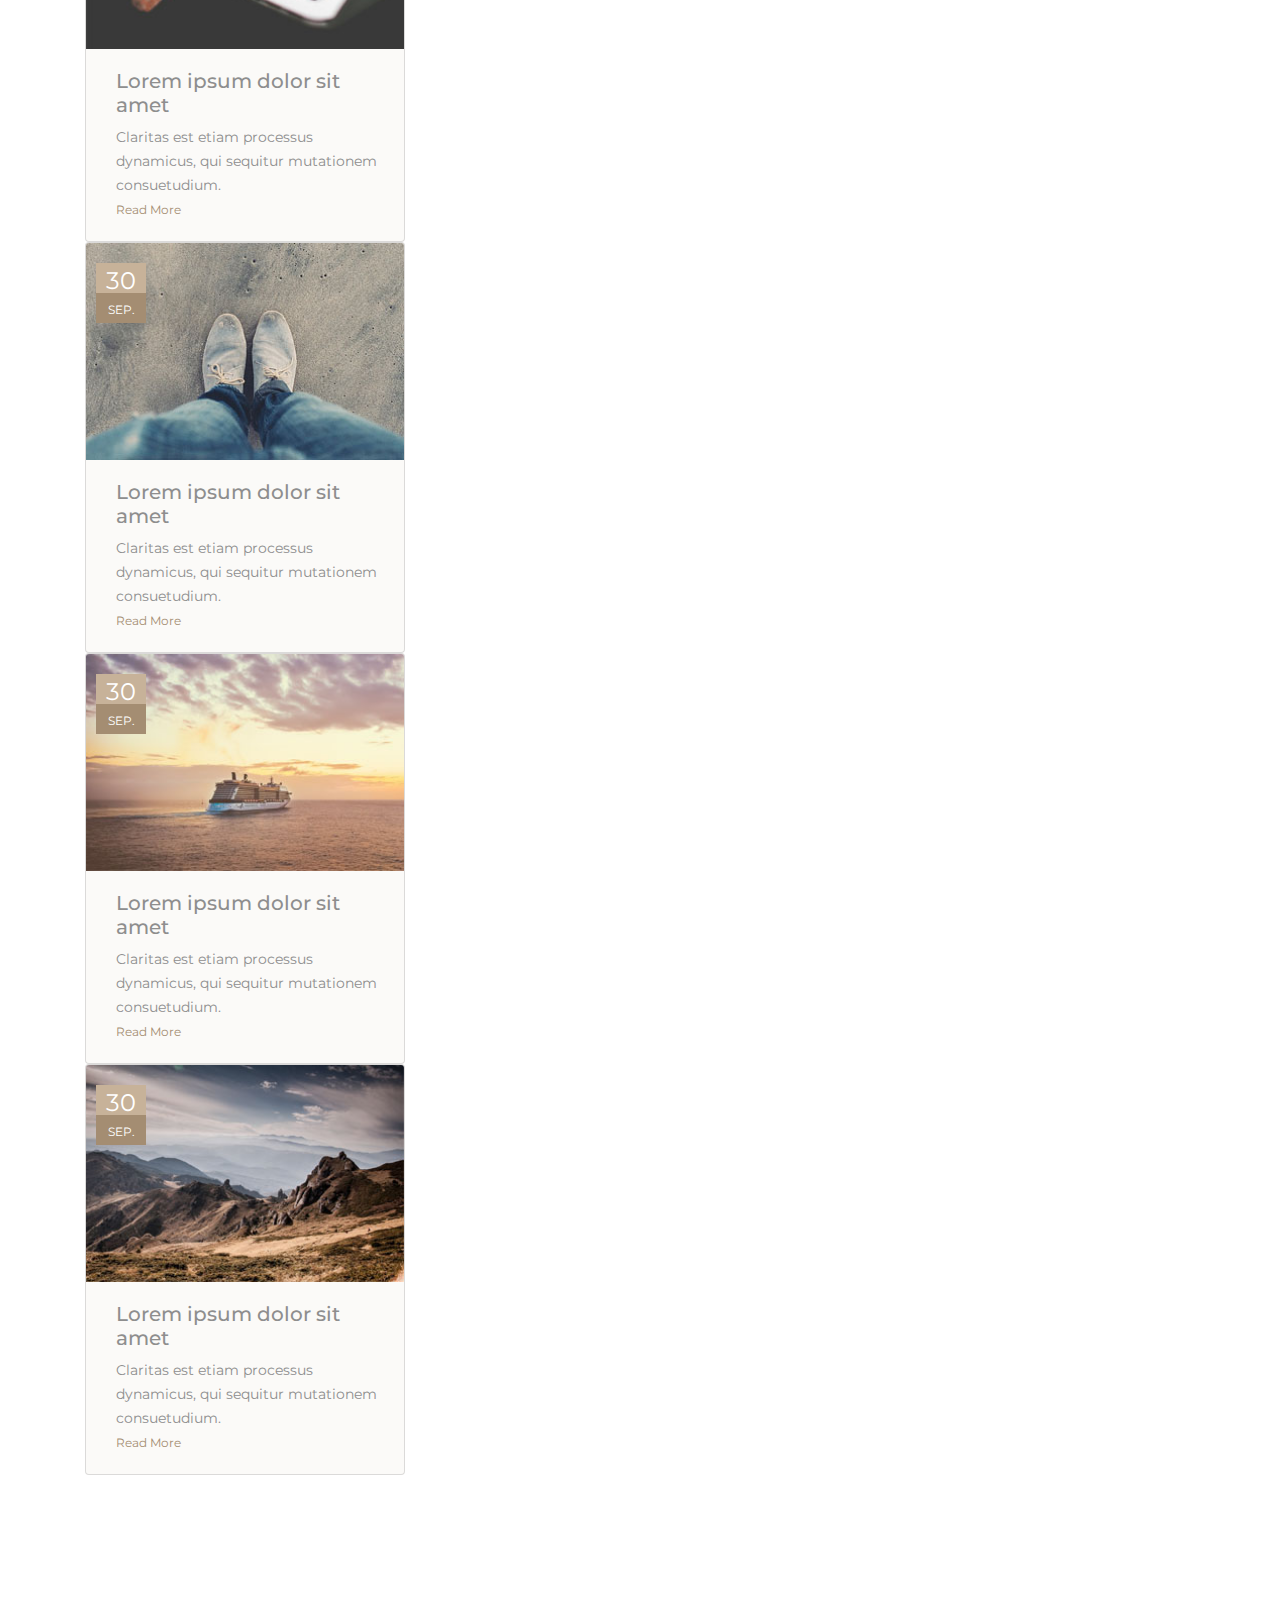
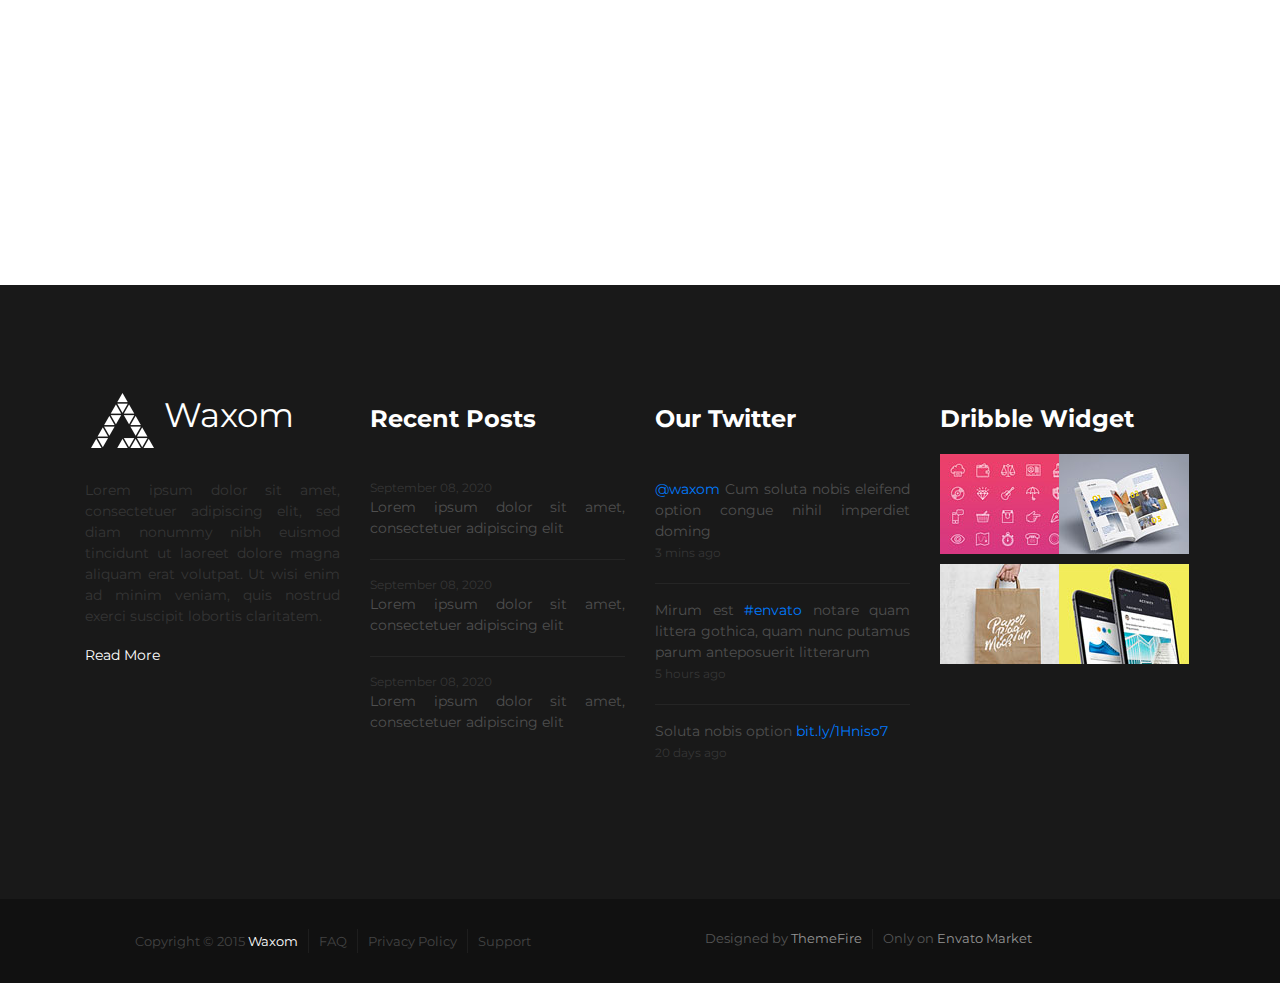
<file: Waxom/index.html>
<!DOCTYPE html>
<html lang="en">

<head>
  <!-- SVG SPRITE -->
  <svg style="display: none;">
    <symbol id="serv1" viewBox="0 0 50.000000 50.000000">
      <g transform="translate(0.000000,50.000000) scale(0.100000,-0.100000)" stroke="none">
        <path d="M212 393 c-68 -69 -82 -89 -119 -178 -23 -55 -53 -126 -67 -157 l-25
      -57 77 33 c257 112 249 107 323 182 45 45 69 76 64 84 -5 8 -32 -12 -84 -62
      -64 -63 -91 -81 -174 -118 -90 -40 -99 -42 -114 -27 -15 15 -13 24 27 114 37
      83 55 110 118 174 47 49 70 79 63 84 -7 4 -43 -25 -89 -72z" />
      </g>
    </symbol>

    <symbol id="serv2" viewBox="0 0 50.000000 50.000000">
      <g transform="translate(0.000000,50.000000) scale(0.100000,-0.100000)" stroke="none">
        <path d="M142 332 c-56 -31 -99 -59 -95 -63 5 -4 52 -30 105 -59 l98 -52 106
      57 106 57 -43 25 c-24 14 -73 40 -109 58 l-65 33 -103 -56z" />
        <path d="M52 201 c-14 -9 9 -25 135 -91 l62 -32 108 58 c94 50 105 58 86 67
      -17 8 -39 0 -108 -37 l-87 -46 -83 45 c-87 48 -92 49 -113 36z" />
        <path d="M52 121 c-14 -9 9 -25 135 -91 l62 -32 108 58 c94 50 105 58 86 67
      -17 8 -39 0 -108 -37 l-87 -46 -83 45 c-87 48 -92 49 -113 36z" />
      </g>
    </symbol>

    <symbol id="serv3" viewBox="0 0 50.000000 50.000000">
      <g transform="translate(0.000000,50.000000) scale(0.100000,-0.100000)" stroke="none">
        <path d="M220 413 c-17 -22 -32 -29 -73 -33 l-52 -5 0 -47 c0 -35 -5 -51 -20
      -62 -11 -9 -23 -16 -27 -16 -20 -1 -5 -48 22 -72 25 -22 29 -31 24 -57 -9 -44
      10 -64 53 -56 29 5 38 2 61 -24 33 -38 68 -41 84 -6 12 27 14 28 73 29 l40 1
      3 52 c2 42 7 55 25 64 45 24 47 41 8 77 -23 21 -30 37 -33 72 l-3 45 -45 3
      c-35 3 -51 10 -72 33 -33 36 -41 36 -68 2z m87 -135 c32 -30 31 -81 -2 -113
      -72 -73 -178 28 -114 109 27 34 82 36 116 4z" />
      </g>
    </symbol>

    <symbol id="serv4" viewBox="0 0 50.000000 50.000000">
      <g transform="translate(0.000000,50.000000) scale(0.100000,-0.100000)" stroke="none">
        <path d="M132 338 c-7 -7 -12 -18 -12 -25 0 -9 -17 -13 -60 -13 l-60 0 0 -102
      1 -103 40 78 c27 54 47 81 65 87 14 6 84 10 155 10 100 0 130 3 127 13 -3 7
      -28 13 -67 15 -55 3 -63 6 -71 27 -8 22 -16 25 -58 25 -26 0 -53 -5 -60 -12z" />
        <path d="M107 228 c-15 -12 -107 -198 -107 -218 0 -11 348 -14 375 -4 17 7
      115 193 115 219 0 13 -26 15 -183 15 -131 0 -188 -4 -200 -12z" />
      </g>
    </symbol>

    <symbol id="chain" viewBox="0 0 700.000000 700.000000">
      <g transform="translate(0.000000,700.000000) scale(0.100000,-0.100000)" stroke="none">
        <path d="M4596 5799 c-146 -10 -228 -38 -341 -114 -49 -33 -116 -76 -149 -95
        -32 -19 -79 -58 -105 -86 -25 -28 -71 -69 -101 -92 -30 -23 -73 -67 -95 -97
        -22 -32 -70 -79 -108 -106 -38 -28 -83 -71 -100 -97 -18 -26 -45 -58 -60 -72
        -16 -14 -49 -43 -74 -65 -25 -22 -58 -58 -74 -81 -16 -23 -52 -56 -80 -73 -70
        -44 -99 -77 -99 -116 0 -32 16 -52 57 -74 13 -7 101 -13 225 -15 129 -3 232
        -10 283 -20 190 -38 331 -3 399 97 38 58 72 92 131 131 22 14 62 57 90 94 48
        64 56 70 175 128 251 124 323 132 425 46 16 -13 62 -40 102 -59 76 -36 116
        -74 140 -133 8 -19 32 -73 53 -120 65 -143 64 -241 -5 -346 -18 -28 -49 -83
        -69 -121 -24 -48 -52 -86 -88 -117 -29 -25 -55 -46 -58 -46 -3 0 -25 -26 -50
        -59 -24 -32 -71 -78 -103 -102 -32 -23 -76 -68 -98 -100 -24 -35 -62 -74 -101
        -101 -37 -25 -84 -71 -113 -110 -27 -37 -72 -85 -100 -106 -27 -22 -66 -61
        -85 -86 -19 -26 -65 -68 -102 -93 -37 -25 -80 -64 -94 -85 -45 -65 -86 -93
        -205 -140 -195 -78 -271 -83 -390 -22 -28 14 -72 28 -99 31 -83 10 -133 -22
        -308 -196 -84 -84 -161 -170 -172 -191 -40 -79 -19 -140 62 -175 122 -52 147
        -66 195 -109 81 -73 98 -78 348 -87 412 -16 550 5 670 101 22 18 84 54 137 81
        79 39 105 59 140 102 24 30 59 65 78 78 19 13 148 139 287 279 328 332 295
        298 478 479 88 87 176 175 195 197 20 21 56 58 82 82 25 23 62 73 81 110 20
        37 56 91 81 119 91 107 120 248 120 573 0 326 -26 459 -109 560 -25 30 -65 89
        -87 130 -64 114 -184 231 -318 309 -30 18 -83 52 -118 76 -139 98 -390 132
        -776 104z"></path>
        <path d="M3045 4366 c-55 -17 -79 -31 -163 -92 -40 -29 -105 -65 -144 -81 -82
        -32 -153 -93 -410 -357 -80 -83 -162 -167 -182 -186 -20 -19 -80 -78 -133
        -131 -54 -52 -115 -108 -136 -123 -21 -15 -58 -55 -83 -89 -24 -33 -68 -80
        -98 -103 -30 -24 -71 -64 -92 -90 -22 -27 -69 -78 -105 -114 -36 -36 -81 -92
        -99 -125 -19 -33 -53 -85 -76 -115 -94 -123 -112 -188 -127 -453 -8 -158 -8
        -237 1 -326 13 -131 50 -274 85 -325 41 -61 102 -154 137 -210 56 -92 174
        -206 258 -250 40 -21 96 -58 123 -82 64 -57 90 -69 179 -87 253 -51 657 -46
        846 11 51 16 97 43 146 87 26 23 78 58 117 79 49 25 84 54 118 94 26 31 59 65
        73 76 14 11 68 62 120 115 52 53 112 109 132 124 21 15 55 54 77 86 22 32 52
        66 67 76 46 30 115 97 130 128 9 15 47 59 85 97 80 78 87 106 36 144 -26 19
        -46 21 -260 27 -163 5 -254 12 -307 23 -62 15 -87 16 -148 7 -101 -15 -144
        -40 -197 -114 -25 -34 -70 -80 -99 -103 -30 -22 -72 -63 -95 -91 -45 -58 -76
        -82 -143 -111 -25 -11 -76 -43 -112 -70 -75 -58 -126 -71 -210 -54 -64 13
        -313 132 -343 164 -12 13 -33 49 -47 80 -14 31 -46 87 -72 124 l-46 69 4 82
        c4 68 10 92 36 140 17 32 52 100 78 151 36 72 55 98 87 120 47 31 107 89 156
        151 19 24 58 58 86 77 34 21 69 57 97 96 23 34 69 82 101 106 32 24 76 69 98
        99 22 30 67 74 98 99 32 25 77 71 100 102 22 31 58 68 79 81 56 37 81 61 124
        120 44 59 91 85 247 136 74 24 94 27 170 22 54 -3 113 -15 160 -31 91 -32 150
        -33 208 -5 63 31 346 311 372 369 42 93 16 138 -112 191 -55 22 -96 48 -135
        84 -103 94 -80 90 -472 92 -259 2 -355 -1 -385 -11z"></path>
      </g>
    </symbol>

    <symbol id="zoom" viewBox="0 0 700.000000 700.000000">
      <g transform="translate(0.000000,700.000000) scale(0.100000,-0.100000)" stroke="none">
        <path d="M3175 5790 c-197 -12 -253 -25 -383 -90 -80 -40 -154 -68 -235 -89
        -134 -35 -194 -62 -281 -128 -34 -25 -91 -60 -128 -79 -48 -24 -82 -52 -125
        -100 -32 -36 -88 -86 -124 -110 -42 -28 -80 -63 -103 -96 -20 -29 -65 -79
        -101 -111 -45 -40 -75 -78 -97 -120 -17 -34 -57 -98 -89 -142 -72 -100 -90
        -140 -128 -289 -20 -77 -45 -146 -72 -195 -86 -159 -99 -234 -101 -603 -1
        -361 9 -425 98 -598 36 -70 67 -151 93 -243 23 -81 51 -157 67 -182 128 -197
        231 -340 265 -367 22 -18 65 -63 95 -100 33 -41 88 -91 142 -129 48 -34 114
        -85 147 -113 77 -66 94 -77 189 -116 43 -18 107 -55 143 -82 102 -78 154 -97
        363 -127 74 -11 179 -33 233 -50 157 -49 233 -56 462 -44 176 10 216 15 336
        47 74 19 180 45 235 56 154 33 220 58 307 118 91 62 197 113 274 131 58 14
        103 10 206 -21 55 -15 77 -28 107 -61 83 -90 137 -143 174 -171 20 -15 53 -50
        73 -77 19 -27 60 -68 91 -92 30 -23 76 -69 102 -102 31 -40 69 -74 114 -101
        38 -23 92 -68 122 -102 65 -72 121 -96 229 -96 88 0 153 32 231 116 63 69 90
        141 79 211 -10 64 -49 141 -98 194 -24 26 -67 77 -96 113 -29 36 -72 80 -95
        98 -22 18 -88 79 -144 135 -198 195 -269 262 -336 321 -79 69 -98 106 -97 190
        0 67 7 93 73 271 46 123 73 182 114 247 67 105 98 301 111 688 4 151 2 230
        -11 350 -27 241 -47 327 -101 426 -25 48 -67 136 -92 198 -61 149 -69 164
        -119 218 -24 25 -60 72 -80 105 -49 77 -235 274 -301 320 -29 20 -75 62 -103
        94 -39 45 -68 66 -133 97 -45 22 -105 59 -132 82 -65 56 -144 92 -285 130 -72
        19 -151 49 -212 80 -53 27 -122 57 -154 65 -86 22 -514 37 -719 25z m534 -540
        c401 -70 418 -75 518 -161 18 -15 79 -51 135 -80 97 -49 112 -61 253 -203 117
        -117 161 -170 199 -235 27 -47 71 -109 98 -138 59 -65 72 -97 99 -232 12 -58
        42 -167 66 -241 41 -121 46 -147 50 -250 5 -124 -11 -222 -86 -525 -67 -267
        -74 -286 -145 -363 -35 -38 -78 -97 -97 -132 -20 -38 -54 -80 -87 -109 -29
        -25 -72 -70 -94 -99 -22 -29 -64 -69 -92 -89 -28 -20 -77 -61 -109 -90 -69
        -63 -81 -69 -229 -127 -62 -24 -143 -62 -179 -85 -82 -51 -178 -77 -352 -92
        -156 -14 -456 -6 -598 15 -116 18 -161 35 -255 96 -51 33 -100 54 -169 74
        -127 35 -165 55 -217 117 -24 28 -75 73 -115 100 -39 27 -84 66 -99 86 -15 21
        -58 70 -94 108 -40 41 -84 101 -108 147 -22 42 -63 107 -91 143 -28 37 -58 79
        -65 94 -32 61 -64 236 -91 501 -19 183 -19 284 0 385 75 413 74 408 148 499
        27 33 67 98 88 144 63 136 319 412 430 465 30 13 76 35 102 47 26 12 71 44
        100 70 29 26 67 55 85 64 46 24 395 92 542 106 69 6 127 14 129 16 13 13 178
        0 330 -26z"></path>
        <path d="M3292 4999 c-75 -11 -161 -42 -196 -70 -27 -21 -56 -100 -56 -153 0
        -111 41 -145 253 -214 84 -27 195 -68 247 -89 52 -22 126 -53 164 -68 57 -24
        86 -45 167 -124 57 -57 110 -120 129 -153 53 -96 113 -134 244 -153 83 -13
        202 49 241 126 35 66 12 166 -77 334 -44 83 -63 108 -115 150 -34 27 -79 75
        -100 105 -33 48 -50 61 -130 101 -50 25 -115 64 -145 87 -30 23 -75 51 -101
        62 -110 49 -390 80 -525 59z"></path>
      </g>
    </symbol>

  </svg>
  <!-- Required meta tags -->
  <meta charset="utf-8" />
  <meta name="viewport" content="width=device-width, initial-scale=1.0" />
  <link href="https://fonts.googleapis.com/css?family=Montserrat:300,400,500,700&display=swap" rel="stylesheet">
  <!-- slick style -->
  <link rel="stylesheet" type="text/css" href="slick.css" />
  <link rel="stylesheet" type="text/css" href="slick-theme.css" />
  <!-- Bootstrap CSS -->
  <link rel="stylesheet" href="https://stackpath.bootstrapcdn.com/bootstrap/4.4.1/css/bootstrap.min.css"
    integrity="sha384-Vkoo8x4CGsO3+Hhxv8T/Q5PaXtkKtu6ug5TOeNV6gBiFeWPGFN9MuhOf23Q9Ifjh" crossorigin="anonymous" />
  <link rel="stylesheet" href="style.css" />
  <title>Waxom</title>

</head>

<body>
  <!-- HEADER -->
  <div class="container-fluid myheader" id="home">
    <header id="header">
      <!-- NAVBAR -->
      <nav class="navbar navbar-expand-lg navbar-dark  fixed-top" id="nav">
        <div class="container">
          <a class="navbar-brand" href="#"><img src="i/logo.png" alt="" /><span>Waxom</span></a>
          <button class="navbar-toggler" type="button" data-toggle="collapse" data-target="#navbarNav"
            aria-controls="navbarNav" aria-expanded="false" aria-label="Toggle navigation">
            <span class="navbar-toggler-icon"></span>
          </button>
          <div class="collapse navbar-collapse" id="navbarNav">
            <ul class="navbar-nav ml-auto mt-2">
              <li class="nav-item">
                <a class="nav-link" href="#home">Home</a>
              </li>
              <li class="nav-item">
                <a class="nav-link" href="#about">About Us</a>
              </li>
              <li class="nav-item">
                <a class="nav-link" href="#projects">Projects</a>
              </li>

              <li class="nav-item">
                <a class="nav-link" href="#posts">Blog</a>
              </li>
              <li class="nav-item">
                <a class="nav-link" href="#info">Info</a>
              </li>


            </ul>
          </div>
        </div>
      </nav>
      <script>
        $(function () {
          var navMain = $(".navbar-collapse");
          navMain.on("click", "a", null, function () {
            navMain.collapse("hide");
          });
        });
      </script>
      <!-- CAROUSEL -->
      <div id="carouselExampleCaptions" class="carousel slide " data-ride="carousel">
        <ol class="carousel-indicators">
          <li data-target="#carouselExampleCaptions" data-slide-to="0" class="active"></li>
          <li data-target="#carouselExampleCaptions" data-slide-to="1"></li>
          <li data-target="#carouselExampleCaptions" data-slide-to="2"></li>
        </ol>
        <div class="carousel-inner">
          <div class="carousel-item active">
            <img src="i/head_img.jpg" class="d-block w-100" alt="..." />
            <div class="carousel-caption d-block ">
              <div class="get col-12">
                <span>Unique and Modern Design</span>
                <h1>Portfolio PSD Template</h1>
                <p>
                  Nam liber tempor cum soluta nobis eleifend option congue
                  nihil imper <br />
                  diet doming it quoud mazim placerad facer possim assum
                </p>
                <a class="btn" href="#" role="button">GET STARTED</a>
              </div>
            </div>
          </div>
          <div class="carousel-item">
            <img src="i/head_img.jpg" class="d-block w-100" alt="..." />
            <div class="carousel-caption d-block">
              <div class="get col-12">
                <span>Unique and Modern Design</span>
                <h1>Portfolio PSD Template</h1>
                <p>
                  Nam liber tempor cum soluta nobis eleifend option congue
                  nihil imper <br />
                  diet doming it quoud mazim placerad facer possim assum
                </p>
                <a class="btn" href="#" role="button">GET STARTED</a>
              </div>
            </div>
          </div>
          <div class="carousel-item">
            <img src="i/head_img.jpg" class="d-block w-100" alt="..." />
            <div class="carousel-caption d-block">
              <div class="get col-12">
                <span>Unique and Modern Design</span>
                <h1>Portfolio PSD Template</h1>
                <p>
                  Nam liber tempor cum soluta nobis eleifend option congue
                  nihil imper <br />
                  diet doming it quoud mazim placerad facer possim assum
                </p>
                <a class="btn" href="#" role="button">GET STARTED</a>
              </div>
            </div>
          </div>
        </div>
        <a class="carousel-control-prev" href="#carouselExampleCaptions" role="button" data-slide="prev">
          <span class="carousel-control-prev-icon" aria-hidden="true"></span>
          <span class="sr-only">Previous</span>
        </a>
        <a class="carousel-control-next" href="#carouselExampleCaptions" role="button" data-slide="next">
          <span class="carousel-control-next-icon" aria-hidden="true"></span>
          <span class="sr-only">Next</span>
        </a>
      </div>
    </header>
  </div>
  <!-- CONTENT -->
  <div class="container-fluid">
    <section class="content">
      <!-- SERVICES -->
      <div class="container">
        <div class="row no-gutters serv_inner">
          <div class="col-12 col-md-6 col-sm-6 col-lg-3 col-xl-3 serv_item">
            <svg>
              <use xlink:href="#serv1"></use>
            </svg>
            <h5>Web & App Design</h5>
            <p>Lorem ipsum, dolor sit amet consectetur adipisicing elit. Asperiores nam, quidem illo debitis nostrum.
            </p>
            <div></div>
          </div>
          <div class="col-12 col-md-6 col-sm-6 col-lg-3 col-xl-3 serv_item">
            <svg>
              <use xlink:href="#serv2"></use>
            </svg>
            <h5>Development</h5>
            <p>Lorem ipsum, dolor sit amet consectetur adipisicing elit. Asperiores nam, quidem illo debitis nostrum.
            </p>
            <div></div>
          </div>
          <div class="col-12 col-md-6 col-sm-6 col-lg-3 col-xl-3 serv_item">
            <svg>
              <use xlink:href="#serv3"></use>
            </svg>
            <h5>Customization</h5>
            <p>Lorem ipsum, dolor sit amet consectetur adipisicing elit. Asperiores nam, quidem illo debitis nostrum.
            </p>
            <div></div>
          </div>
          <div class="col-12 col-md-6 col-sm-6 col-lg-3 col-xl-3 serv_item">
            <svg>
              <use xlink:href="#serv4"></use>
            </svg>
            <h5>Marketing</h5>
            <p id="about">Lorem ipsum, dolor sit amet consectetur adipisicing elit. Asperiores nam, quidem illo debitis
              nostrum.
            </p>
            <div></div>
          </div>
        </div>
      </div>
      <!-- site review  slider-->
      <div class="container-fluid realizations">
        <div class="container">
          <h3>Waxom is Realization of your Ideas</h3>
          <p>Investigationes demonstraverunt lectores legere me lius quod ii legunt saepius. Claritas est etiam
            processus dynamicus, qui sequitur mutationem consuetudium.</p>
          <div class="site_review col-xl-8 col-lg-8 col-md-8 col-sm-12 col-12  ">
            <div id="carouselExampleSlidesOnly" class="carousel slide carousel-fade" data-ride="carousel">
              <div class="carousel-inner">
                <div class="carousel-item active blur-box">
                  <img src="i/siterev1.jpg" class="d-block w-100" alt="...">
                </div>
                <div class="carousel-item blur-box">
                  <img src="i/siterev2.jpg" class="d-block w-100" alt="...">
                </div>
                <div class="carousel-item blur-box">
                  <img src="i/siterev3.jpg" class="d-block w-100" alt="...">
                </div>
              </div>
            </div>
          </div>
        </div>
      </div>
      <!-- BROWNLINE -->
      <div class="container-fluid brownbox">
        <div class="container">
          <div class="row no-gutters textbox">
            <div class="col-12 col-sm-12 col-xl-6 col-lg-6 col-md-6">
              <p><SPAN>Waxom </SPAN>Multipurpose WordPress Theme</p>
              <p>Don't Forget to Rate the Template. Thanks so much!</p>
            </div>
            <div class="col-12 col-sm-12 col-xl-6 col-lg-6 col-md-6">
              <a class="btn" id="projects" style="display: block; margin-right: auto;" href="#" role="button">PURCHASE
                NOW</a>
            </div>
          </div>
        </div>
      </div>
      <!-- projects -->
      <div class="container projects-block " id="projects">
        <h3>Our Latest Projects</h3>
        <p class="proj-subtitle">Investigationes demonstraverunt lectores legere me lius quod ii legunt saepius.
          Claritas est etiam processus
          dynamicus, qui sequitur mutationem consuetudium.</p>
        <div class="d-flex justify-content-around projects-sort">
          <a href="">All</a>
          <a href="">Web Design</a>
          <a href="">Mobile App</a>
          <a href="">Illustration</a>
          <a href="">Photography</a>
        </div>
        <div class="row  d-flex justify-content-around">

          <div class="card mycard">
            <svg>
              <use xlink:href="#zoom"></use>
            </svg>

            <img src="i/proj1.jpg" class="card-img-top" alt="...">
            <div class="card-body">
              <p class="card-text">Claritas Etiam Processus<br><span>Photography Nature</span></p>

            </div>
          </div>

          <div class="card mycard">
            <svg>
              <use xlink:href="#zoom"></use>
            </svg>

            <img src="i/proj2.jpg" class="card-img-top" alt="...">
            <div class="card-body">
              <p class="card-text">Claritas Etiam Processus<br><span>Photography Nature</span></p>

            </div>
          </div>

          <div class="card mycard">
            <svg>
              <use xlink:href="#zoom"></use>
            </svg>

            <img src="i/proj3.jpg" class="card-img-top" alt="...">
            <div class="card-body">
              <p class="card-text">Claritas Etiam Processus<br><span>Photography Nature</span></p>

            </div>
          </div>

          <div class="card mycard">
            <svg>
              <use xlink:href="#zoom"></use>
            </svg>

            <img src="i/proj4.jpg" class="card-img-top" alt="...">
            <div class="card-body">
              <p class="card-text">Claritas Etiam Processus<br><span>Photography Nature</span></p>

            </div>
          </div>

          <div class="card mycard">
            <svg>
              <use xlink:href="#zoom"></use>
            </svg>

            <img src="i/proj5.jpg" class="card-img-top" alt="...">
            <div class="card-body">
              <p class="card-text">Claritas Etiam Processus<br><span>Photography Nature</span></p>

            </div>
          </div>

          <div class="card mycard">
            <svg>
              <use xlink:href="#zoom"></use>
            </svg>

            <img src="i/proj6.jpg" class="card-img-top" alt="...">
            <div class="card-body">
              <p class="card-text">Claritas Etiam Processus<br><span>Photography Nature</span></p>

            </div>
          </div>



        </div>
        <a class="btn" href="#" role="button">LOAD MORE</a>
      </div>
      <!-- VIDEO -->
      <div class="container-fluid video">
        <h2>Waxom Video Presentation</h2>
        <button type="button" class="btn  btn-lg " style="background-color: #c7b299; color: #fff;">SEE MORE</button>
      </div>
      <!-- hand with a phone -->
      <div class="container">
        <div class="row no-gutters hand">
          <div class="col-12 col-xl-4 col-lg-4 col-md-6 col-sm-12 order-xl-1 order-lg-1 order-md-1  order-sm-2 order-2">
            <img src="i/hand.jpg" alt=""></div>
          <div class="col-12 col-xl-8 col-lg-8 col-md-6 col-sm-12 order-xl-2 order-lg-2 order-md-2 order-sm-1 order-1">
            <h3>Excellent for Mobile Devices.</h3>
            <p>Qisi enim ad minim veniam, quis nostrud exerci tation ullamcorper suscipit lobortis nisl ut aliquip ex ea
              commodo consequat. Investigationes demonstraverunt lectores legere me lius quod ii legunt saepius
              claritas. Eodem modo typi, qui nunc nobis videntur parum clari, fiant sollemnes in futurum.</p>
            <ul>
              <li>Nam liber tempor cum soluta nobis eleifend option;</li>
              <li>Option congue nihil imperdiet doming id quod mazim placerat facer;</li>
              <li>Eodem modo typi, qui nunc nobis videntur parum futurum;</li>
              <li>Investigationes demonstraverunt lectores</li>
            </ul>
          </div>
        </div>
      </div>
      <!-- statistic -->
      <div class="container-fluid stat">
        <div class="container">
          <div class="row">
            <div class="col-xl-3 col-lg-3 col-md-3 col-sm-6 col-6 stat-item">
              <img src="i/stat1.png" alt="">
              <p>3587</p>
              <span>satisfied clients</span>
              <div></div>
            </div>

            <div class="col-xl-3 col-lg-3 col-md-3 col-sm-6 col-6 stat-item">
              <img src="i/stat2.png" alt="">
              <p>207
                <span>cups of coffee</span>
                <div></div>
            </div>

            <div class="col-xl-3 col-lg-3 col-md-3 col-sm-6 col-6 stat-item">
              <img src="i/stat3.png" alt="">
              <p>2500</p>
              <span>blog posts</span>
              <div></div>
            </div>

            <div class="col-xl-3 col-lg-3 col-md-3 col-sm-6 col-6 stat-item">
              <img src="i/stat4.png" alt="">
              <p>873</p>
              <span>likes</span>
              <div id="posts"></div>
            </div>

          </div>
        </div>
      </div>
      <!-- recent posts -->
      <div class="container rec-posts">
        <h3>Recent Posts</h3>
        <p>Investigationes demonstraverunt lectores legere me lius quod ii legunt saepius. Claritas est etiam processus
          dynamicus, qui sequitur mutationem consuetudium.</p>

        <div class="posts-slid">

          <div class="card post" style="width: 20rem;">

            <div class="date">
              <div>30</div>
              <div>sep.</div>
            </div>
            <img src="i/post1.jpg" class="card-img-top" alt="...">
            <div class="card-body">
              <h6>Lorem ipsum dolor sit amet</h6>
              <p class="card-text">Claritas est etiam processus dynamicus, qui sequitur mutationem consuetudium.</p><br>
              <a href="#">Read More</a>

            </div>
          </div>

          <div class="card post" style="width: 20rem;">

            <div class="date">
              <div>30</div>
              <div>sep.</div>
            </div>
            <img src="i/post2.jpg" class="card-img-top" alt="...">
            <div class="card-body">
              <h6>Lorem ipsum dolor sit amet</h6>
              <p class="card-text">Claritas est etiam processus dynamicus, qui sequitur mutationem consuetudium.</p>
              <br><a href="#">Read More</a>

            </div>
          </div>

          <div class="card post" style="width: 20rem;">

            <div class="date">
              <div>30</div>
              <div>sep.</div>
            </div>
            <img src="i/post3.jpg" class="card-img-top" alt="...">
            <div class="card-body">
              <h6>Lorem ipsum dolor sit amet</h6>
              <p class="card-text">Claritas est etiam processus dynamicus, qui sequitur mutationem consuetudium.</p>
              <br><a href="#">Read More</a>

            </div>
          </div>

          <div class="card post" style="width: 20rem;">

            <div class="date">
              <div>30</div>
              <div>sep.</div>
            </div>
            <img src="i/post4.jpg" class="card-img-top" alt="...">
            <div class="card-body">
              <h6>Lorem ipsum dolor sit amet</h6>
              <p class="card-text">Claritas est etiam processus dynamicus, qui sequitur mutationem consuetudium.</p>
              <br><a href="#">Read More</a>

            </div>
          </div>


        </div>





      </div>
      <!-- partner -->
      <div class="container-fluid partners">
        <div class="container ">
          <div class="row">
            <img src="i/partner1.png" alt="">
            <img src="i/partner2.png" alt="">
            <img src="i/partner3.png" alt="">
            <img src="i/partner4.png" alt="">
          </div>
        </div>
      </div>
      <!--down block-->
      <div class="container-fluid downblock" id="info">
        <div class="container">
          <div class="row">
            <div class="col-12 col-xl-3 col-lg-3  col-md-6 col-sm-6 db1">
              <img src="i/logo.png" alt=""> <span>Waxom</span>
              <p>Lorem ipsum dolor sit amet, consectetuer adipiscing elit, sed diam nonummy nibh euismod tincidunt ut
                laoreet dolore magna aliquam erat volutpat. Ut wisi enim ad minim veniam, quis nostrud exerci suscipit
                lobortis claritatem.</p>
              <a href="#">Read More</a>
            </div>
            <div class="col-12 col-xl-3 col-lg-3  col-md-6 col-sm-6 db2">
              <h4>Recent Posts</h4>
              <p>September 08, 2020<br><span>Lorem ipsum dolor sit amet, consectetuer adipiscing elit</span></p>
              <p>September 08, 2020<br><span>Lorem ipsum dolor sit amet, consectetuer adipiscing elit</span></p>
              <p>September 08, 2020<br><span>Lorem ipsum dolor sit amet, consectetuer adipiscing elit</span></p>
            </div>
            <div class="col-12 col-xl-3 col-lg-3  col-md-6 col-sm-6 db3">
              <h4>Our Twitter</h4>
              <p><a href="#">@waxom</a> Cum soluta nobis eleifend option congue nihil imperdiet doming<br><span>3 mins
                  ago</span></p>
              <p>Mirum est <a href="#">#envato</a> notare quam littera gothica, quam nunc putamus parum anteposuerit
                litterarum<br><span>5 hours ago</span></p>
              <p>Soluta nobis option <a href="#">bit.ly/1Hniso7</a><br><span>20 days ago</span></p>
            </div>
            <div class="col-12 col-xl-3 col-lg-3  col-md-6 col-sm-6s db4">
              <h4>Dribble Widget</h4>
              <div class="row ">
                <div class="col-6 col-lg-5"><img src="i/dw1.jpg" alt=""></div>
                <div class="col-6 col-lg-5"><img src="i/dw2.jpg" alt=""></div>
                <div class="col-6 col-lg-5"><img src="i/dw3.jpg" alt=""></div>
                <div class="col-6 col-lg-5"><img src="i/dw4.jpg" alt=""></div>
              </div>
            </div>
          </div>
        </div>
      </div>
    </section>
    <footer>
      <div class="container-fluid">
        <div class="container">
          <div class="row footer-col">
            <div class="col-xl-6 col-lg-12 ">
              <ul>
                <li><a href="#">Copyright &copy; 2015 <span>Waxom</span></a></li>
                <li><a href="#">FAQ</a></li>
                <li><a href="#">Privacy Policy</a></li>
                <li><a href="#">Support</a></li>
              </ul>
            </div>
            <div class="col-xl-6 col-lg-12">
              <ul>
                <li>Designed by<a href="#"> ThemeFire</a></li>
                <li>Only on<a href="#"> Envato Market</a></li>
              </ul>
            </div>
          </div>
        </div>
      </div>
    </footer>
  </div>




  <!-- SCRIPTS -->
  <!-- Optional JavaScript -->
  <!-- jQuery first, then Popper.js, then Bootstrap JS -->
  <script src="https://code.jquery.com/jquery-3.4.1.slim.min.js"
    integrity="sha384-J6qa4849blE2+poT4WnyKhv5vZF5SrPo0iEjwBvKU7imGFAV0wwj1yYfoRSJoZ+n" crossorigin="anonymous">
  </script>
  <script src="https://cdn.jsdelivr.net/npm/popper.js@1.16.0/dist/umd/popper.min.js"
    integrity="sha384-Q6E9RHvbIyZFJoft+2mJbHaEWldlvI9IOYy5n3zV9zzTtmI3UksdQRVvoxMfooAo" crossorigin="anonymous">
  </script>
  <script src="https://stackpath.bootstrapcdn.com/bootstrap/4.4.1/js/bootstrap.min.js"
    integrity="sha384-wfSDF2E50Y2D1uUdj0O3uMBJnjuUD4Ih7YwaYd1iqfktj0Uod8GCExl3Og8ifwB6" crossorigin="anonymous">
  </script>

  <script type="text/javascript" src="slick.min.js"></script>

  <script src="js.js"></script>



</body>

</html>
</file>
<file: Austera/style.css>
body {
  font-family: "Montserrat", sans-serif;
  margin: 0;
}

.container-fluid {
  padding: 0;
}

header {
  height: 964px;
  background: url(img/header.jpg) center no-repeat;

}

header nav ul {
  list-style-type: none;
  padding-right: 50px;
  margin: 0;
}

header nav ul li {
  display: inline-block;
  margin-right: 50px;
}

header nav ul li a {
  color: #fff;
  text-decoration: none;
  font-size: 18px;
}

header nav ul li a:hover {
  color: #39b9ef;
  text-decoration: underline;
}

header div.coll-to h1 {
  margin-top: 250px;
  text-align: center;
  color: #fff;
  font-size: 60px;
  font-weight: bold;
  margin-bottom: 0px;
}

header div.coll-to h1 span {
  color: #39b9ef;
}

header div.coll-to p {
  color: #fff;
  font-size: 24px;
  text-align: center;
  margin-top: 20px;
}

header div.coll-to a {
  display: block;
  width: 215px;
  height: 50px;
  background: #39b9ef;
  border-radius: 25px;
  text-align: center;
  margin: 0 auto;
  line-height: 50px;
  font-size: 18px;
  font-weight: bold;
  text-decoration: none;
  color: #fff;
}

/* ********************************** */
/* ***********OUR SERVICES*********** */
/* ********************************** */
div.back-services {
  background: url(img/back-serv.jpg) center no-repeat;
  padding-bottom: 140px;
}

section.our-services h2 {
  color: #242424;
  height: 48px;
  text-align: center;
  margin-top: 72px;
  border-bottom: 1px solid #e7e7e7;
  padding-bottom: 80px;
}

section.our-services div.services div {
  padding-top: 80px;
}

div.services div img {
  display: block;
  margin-bottom: 50px;
}

div.services div h3 {
  color: #242424;
  font-size: 24px;
  margin-bottom: 34px;
}

div.services div p,
div.services-2 p,
div.services-3 p {
  font-size: 16px;
  color: #878787;
  line-height: 24px;
  max-width: 520px;
}

section.our-services div.buttom a {
  display: block;
  text-align: center;
  text-decoration: none;
  background: #39b9ef;
  color: #fff;
  width: 150px;
  height: 45px;
  border-radius: 24px;
  font-weight: bold;
  line-height: 44px;
  margin: 65px auto;
}

div.services-2 {
  margin-top: 180px;
}

div.services-2 h3 {
  color: #242424;
  font-size: 35px;
}

div.services-2 a,
div.services-3 a {
  display: block;
  text-align: center;
  text-decoration: none;
  background: #39b9ef;
  color: #fff;
  width: 150px;
  height: 45px;
  border-radius: 24px;
  font-weight: bold;
  line-height: 44px;
  font-size: 16px;
  line-height: 44px;
  margin-top: 50px;
}

div.services-3 {
  margin-top: 240px;
}

div.services-3 a {
  display: block;
  text-align: center;
  text-decoration: none;
  color: #39b9ef;
  background: #fff;
  width: 150px;
  height: 45px;
  border-radius: 24px;
  font-weight: bold;
  line-height: 44px;
  font-size: 16px;
  line-height: 44px;
  margin-top: 50px;
}

div.services-3 h3 {
  color: #fff;
  font-size: 35px;
}

div.services-3 p {
  color: #fff;
}

/* ********************************** */
/* *********** section man ********** */
/* ********************************** */
.boy {
  height: 450px;
}

section.boy div img {
  max-width: 100%;
}

section.boy div h3 {
  font-size: 72px;
  color: black;
  max-width: 500px;
  margin-left: 75px;
  margin-top: 25px;
}

section.boy div p {
  font-size: 16px;
  color: #878787;
  max-width: 500px;
  margin-left: 75px;
}

section.boy div a {
  display: block;
  text-align: center;
  text-decoration: none;
  background: #39b9ef;
  color: #fff;
  width: 150px;
  height: 45px;
  border-radius: 24px;
  font-weight: bold;
  line-height: 44px;
  margin: 35px auto 0px 75px;
}

/* ********************************** */
/* ******** section after-man ******* */
/* ********************************** */
section.next-boy {
  min-height: 430px;
}

section.next-boy div.block-1 {
  background: url(img/lorem1.jpg) center no-repeat;
  min-height: 430px;

}

section.next-boy div.block-2 {
  background: url(img/lorem2.jpg) center no-repeat;
  min-height: 430px;

}

section.next-boy div.block-3 {
  background: url(img/lorem3.jpg) center no-repeat;
  min-height: 430px;

}

section.next-boy div.block-4 {
  background: url(img/lorem4.jpg) center no-repeat;
  min-height: 430px;

}

section.next-boy h4 {
  color: #fff;
  font-weight: bold;
  font-size: 48px;
  height: 100%;
  width: 100%;
  background: rgba(0, 0, 0, 0.7);
  margin: 0;
  padding: 120px 65px 0 65px;
}

section.next-boy h4:hover {
  background: rgba(57, 157, 195, 0.7);
}

/* ********************************** */
/* ******** check-out ******* */
/* ********************************** */
section.check-our {
  height: 850px;
}

section.check-our h2 {
  color: #2ebaee;
  font-size: 72px;
}

section.check-our h2 span {
  color: #000;
}

section.check-our img {
  display: block;
  /* block используем для дальнейших margin и выравниванивания */
  margin: 0 auto;
  width: 234px;
  height: 234px;
  margin-top: 32px;
}

section.check-our div.name {
  color: #242424;
  font-size: 34px;
  text-align: center;
  margin-top: 30px;
}

section.check-our div.team span {
  display: block;
  font-size: 14px;
  text-align: center;
  color: #878787;
  margin-top: 16px;
}

section.check-our div a {
  display: block;
  text-align: center;
  text-decoration: none;
  background: #39b9ef;
  color: #fff;
  width: 150px;
  height: 45px;
  border-radius: 24px;
  font-weight: bold;
  line-height: 44px;
  margin: 30px auto;
}

/* ********************************** */
/* ******** footer ******* */
/* ********************************** */
section.footer {
  background: url(img/footer-back.jpg) center no-repeat;
  height: 724px;
}

section.footer div.contact {
  color: #fff;
  font-size: 72px;
  font-weight: bold;
  margin-top: 100px;
}

section.footer p.add {
  font-size: 18px;
  color: #878787;
  margin-top: 30px;
}

section.footer p {
  color: #878787;
  font-size: 32px;
  margin-top: 25px;
}

section.footer p span {
  color: #2ebaee;
}

section.footer ul {
  list-style-type: none;
  margin-top: 70px;
  padding: 0;
}

section.footer ul li {
  display: inline-block;
  width: 55px;
  height: 55px;
  margin-right: 35px;
}

section.footer input[type="text"],
section.footer input[type="email"] {
  width: 635px;
  height: 60px;
  background: none;
  border-radius: 6px;
  border: 1px solid #535353;
  font-size: 17px;
  display: block;
  padding-left: 30px;
  color: #fff;
  margin: 20px auto;
}

section.footer input[type="text"] {
  margin-top: 100px;
}

section.footer textarea {
  height: 200px;
  background: none;
  border-radius: 6px;
  border: 1px solid #535353;
  font-size: 17px;
  display: block;
  margin: 20px auto;
  width: 635px;
  height: 200px;
  resize: none;
  color: #fff;
  padding: 30px;
}

section.footer button {
  display: block;
  text-align: center;
  text-decoration: none;
  background: #39b9ef;
  color: #fff;
  width: 150px;
  height: 45px;
  border-radius: 24px;
  font-weight: bold;
  line-height: 44px;
  margin: 30px auto;
  border: none;
}

footer {
  height: 135px;
  background: #000;
}

footer p,
footer ul {
  list-style-type: none;
  margin-top: 55px;
  padding: 0;
  color: #fff;
}

footer ul li {
  display: inline-block;
  margin-right: 20px;
}

footer ul li a {
  color: #fff;
  text-decoration: none;
  font-size: 14px;
  font-weight: bold;
}

.img-adaptive {
  display: block;
  max-width: 100%;
  height: auto;
}

/* ********************************** */
/* ******** responsive ******* */
/* ********************************** */

@media (max-width: 575.98px) {
  header {
    height: 500px;
  }

  html body header div.coll-to h1 {
    margin-top: 120px;
    font-size: 36px;
  }

  html body header div.coll-to p {
    font-size: 16px;
    margin: 40px auto;
  }

  header div.coll-to a {
    width: 180px;
    height: 50px;
    font-size: 20px;
    font-size: 14px;
  }

  section.our-services h2 {
    color: #242424;
    height: 36px;
    text-align: center;
    margin-top: 25px;
    border-bottom: 1px solid #e7e7e7;
    padding-bottom: 80px;
  }

  div.back-services {
    height: auto;
    padding-bottom: 0px;
    margin-bottom: 0px;
  }

  section.our-services div.services div {
    padding-top: 30px;
  }

  div.services div img {
    margin: 20px auto;
  }

  div.services div h3 {
    text-align: center;
  }

  div.services div p {
    text-align: center;
    margin-bottom: 10px;
  }

  section.our-services div.buttom a {
    width: 180px;
    height: 50px;
    font-size: 20px;
    font-size: 14px;
    margin: 20px auto;
  }

  div.services-2 {
    margin-top: 50px;
  }

  div.services-2 h3 {
    font-size: 28px;
    text-align: center;
  }

  div.services-2 p,
  div.services-3 p {
    text-align: justify;
    font-size: 14px;
  }

  div.services-2 a {
    margin: 10px auto;
    border: 1px solid #fff;
  }

  div.services-3 {
    margin-top: 50px;
    background-color: #2ebaee;
    margin-right: -15px;
    margin-left: -15px;
  }

  div.services-3 h3 {
    font-size: 28px;
    text-align: center;
    margin-top: 20px;
  }

  div.services-3 a {
    margin: 10px auto;
  }

  div.services-3 p {
    margin-bottom: 0;
    margin-right: 15px;
    margin-left: 15px;
  }

  div.services-3 div img {
    max-width: 70%;
    margin: 0 auto;
  }

  section.boy {
    height: auto;
  }

  section.boy div h3 {
    font-size: 28px;
    text-align: center;
    margin: 10px auto;
  }

  section.boy div p {
    font-size: 14px;
    margin: 0 10px;
    text-align: justify;
  }

  section.boy div a {
    margin: 35px auto;
  }

  section.next-boy div.block-1,
  section.next-boy div.block-2,
  section.next-boy div.block-3,
  section.next-boy div.block-4 {
    min-height: 150px;
    height: 150px;
  }

  section.next-boy h4 {
    font-size: 16px;

    margin: 0;
    padding: 20% 50px 0 50px;
  }

  section.check-our {
    height: auto;
  }

  section.check-our h2 {
    font-size: 36px;
    text-align: center;
    margin: 10px auto;
  }

  section.next-boy {
    min-height: auto;
  }

  section.check-our img {
    display: block;
    margin: 0 auto;
    width: 200px;
    height: 200px;
    margin-top: 15px;
  }

  section.check-our div.name {
    font-size: 20px;
    margin-top: 15px;
  }

  section.footer div.contact {
    font-size: 32px;
    margin: 10px auto;
    text-align: center;
  }

  section.footer p.add {
    font-size: 12px;
    margin-top: 12px;
    text-align: center;
  }

  section.footer p {
    margin-top: 10px;
    font-size: 12px;
    text-align: center;
  }

  section.footer ul {
    margin-top: 10px;
    display: flex;
  }

  section.footer ul li {
    display: block;
    width: 40px;
    height: 40px;
    margin-right: auto;
    margin-left: auto;
  }

  section.footer input[type="text"] {
    margin-top: 40px;
    width: auto;
  }

  section.footer input[type="email"] {
    width: auto;
  }

  section.footer textarea {
    width: auto;
  }

  section.footer button {
    margin: 13px auto;
  }

  section.footer {
    height: auto;
  }

  footer {
    height: auto;
  }

  footer p,
  footer ul {
    margin-top: 10px;
  }

  footer p {
    text-align: center;
    font-size: 12px;
  }

  footer ul li a {
    font-size: 10px;
  }

  footer ul li {
    margin: 0 auto;
    display: block;
  }

  footer ul {
    display: flex;
  }

  section.our-services div.buttom a {
    border: 1px solid #fff;
  }
}

@media (min-width: 576px) and (max-width: 767.98px) {
  header {
    height: 700px;
  }

  section.our-services h2 {
    margin-top: 40px;
  }

  section.our-services div.services div {
    padding-top: 40px;
  }

  section.our-services div.buttom a {
    margin: 20px auto;
  }

  div.services-2 {
    margin-top: 60px;
  }

  div.services-2 a {
    border: 1px solid #fff;
  }

  div.services-3 {
    margin-top: 60px;
  }

  div.services-3 h3 {
    font-size: 28px;
    margin-left: 15px;
  }

  div.services-3 p {
    margin-left: 15px;
  }

  .boy {
    height: auto;
  }

  section.boy div h3 {
    font-size: 46px;

    max-width: 700px;
    margin: 25px auto;
    text-align: center;
  }

  section.boy div p {
    font-size: 18px;
    color: #878787;
    max-width: 700px;
    margin: 10px 10px;
    text-align: justify;
  }

  section.boy div a {
    margin: 10px auto;
  }

  section.next-boy div.block-1,
  section.next-boy div.block-2,
  section.next-boy div.block-3,
  section.next-boy div.block-4 {
    min-height: 200px;
    height: 250px;
  }

  section.check-our {
    height: auto;
  }

  section.next-boy h4 {
    padding: 70px 20px 70px 20px;
    font-size: 30px;
    text-align: center;
  }

  section.check-our h2 {
    font-size: 48px;
    text-align: center;
  }

  section.check-our img {
    width: 200px;
    height: 200px;
  }

  section.check-our div.name {
    font-size: 26px;

    margin-top: 15px;
  }

  section.check-our div a {
    margin: 15px auto;
  }

  section.footer div.contact {
    font-size: 40px;
    text-align: center;
    margin-top: 15px;
  }

  section.footer p.add {
    font-size: 18px;
    color: #878787;
    margin-top: 15px;
    text-align: center;
  }

  section.footer p {
    color: #878787;
    font-size: 18px;
    margin-top: 15px;
    text-align: center;
  }

  section.footer ul {
    margin-top: 20px;
  }

  section.footer ul li {
    width: 55px;
    height: 55px;
    margin-right: 40px;
  }

  html body section.footer input[type="text"] {
    margin: 10px auto;
    width: 500px;
  }

  html body section.footer input[type="email"] {
    margin: 10px auto;
    width: 500px;
  }

  html body section.footer textarea {
    height: 150px;
    width: 500px;
  }

  footer {
    height: auto;
  }

  footer p,
  footer ul {
    margin-top: 20px;
    text-align: center;
  }
}

@media (min-width: 768px) and (max-width: 991.98px) {
  body {
    margin: 0;
  }

  header {
    height: 100vh;
  }

  header div.coll-to h1 {
    margin-top: 100px;
    font-size: 48;
  }

  section.our-services div.buttom a {
    margin: 30px auto;
    border: 1px solid #fff;
  }

  div.services-2 h3 {
    font-size: 30px;
  }

  div.services-2 p {
    font-size: 14px;
  }

  div.services-2 a {
    margin: 0 auto;
  }

  div.services-2 a {
    border: 1px solid white;
  }

  div.services-3 h3 {
    margin-left: 20px;
  }

  div.services-3 p {
    margin-left: 20px;
    font-size: 14px;
  }

  div.services-3,
  div.services-2 {
    margin-top: 100px;
  }

  div.services-3 a {
    margin: 0 auto;
  }

  div.services-3 h3 {
    font-size: 30px;
  }

  div.back-services {
    padding-bottom: 40px;
  }

  section.boy div h3 {
    font-size: 30px;
    color: black;
    max-width: 350px;
    margin-left: 15px;
    margin-top: 15px;
    margin-bottom: 5px;
  }

  section.boy div p {
    font-size: 12px;
    color: #878787;
    max-width: 350px;
    margin-left: 15px;
  }

  section.boy div a {
    margin: 10px auto;
  }

  .boy {
    height: 250px;
  }

  section.check-our h2 {
    font-size: 56px;
    text-align: center;
  }

  section.check-our {
    height: auto;
  }

  section.footer {
    height: auto;
  }

  section.footer div.contact {
    font-size: 48px;
    font-weight: bold;
    margin-top: 20px;
    text-align: center;
  }

  section.footer button {
    margin: 10px auto;
  }

  section.footer p.add {
    text-align: center;
  }

  section.footer p {
    text-align: center;
    font-size: 16px;
  }

  section.footer ul {
    padding: 10px;
    width: 450px;
    margin: 0 auto;
  }

  section.footer ul li {
    margin-right: 27px;
  }

  section.footer input[type="text"] {
    margin-top: 10px;
  }

  section.footer textarea {
    height: 140px;
  }

  footer ul li {
    margin-right: 10px;
  }

  footer p,
  footer ul {
    text-align: right;
  }
}

@media (min-width: 992px) and (max-width: 1199.98px) {
  div.services div p {
    padding-right: 10px;
    text-align: center;
  }

  div.services div h3 {
    padding-right: 10px;
    text-align: center;
  }

  div.services img {
    display: block;
    margin: 0 auto;
    width: 80px;
  }

  div.services-3 h3 {
    margin-left: 60px;
    font-size: 25px;
  }

  div.services-3 p {
    margin-left: 60px;
  }

  div.services-3 a {
    margin-left: 60px;
  }

  div.services-2 h3 {
    margin: 0;
  }

  section.boy div h3 {
    margin: 20px auto;
    font-size: 36px;
    text-align: center;
  }

  section.boy {
    height: auto;
  }

  section.boy div p {
    max-width: 400px;
    margin: 30px auto;
  }

  section.boy div a {
    margin: 0 auto;
  }

  section.next-boy h4 {
    font-size: 32px;
  }

  section.check-our h2 {
    font-size: 48px;
    text-align: center;
  }

  section.check-our img {
    width: 200px;
    height: 200px;
  }

  section.check-our div.name {
    font-size: 28px;
  }

  section.check-our {
    height: auto;
  }

  section.footer div.contact {
    font-size: 36px;
  }

  section.footer div.contact {
    font-size: 32px;
  }

  section.footer p {
    font-size: 24px;
  }

  section.footer ul li {
    margin-right: 10px;
  }

  section.footer input[type="text"],
  section.footer input[type="email"] {
    width: 400px;
  }

  section.footer textarea {
    width: 400px;
  }

  section.footer {
    height: auto;
  }
}

@media (min-width: 1200px) and (max-width: 1409.98px) {
  header div.coll-to h1 {
    margin: 250px auto 35px;
    width: 80%;
  }

  div.services div p {
    padding-right: 10px;
  }

  section.next-boy h4 {
    font-size: 36px;
  }

  section.check-our h2 {
    text-align: center;
  }

  section.boy {
    height: 395px;
  }

  section.footer ul li {
    margin-right: 20px;
  }

  section.boy div h3 {
    font-size: 50px;
  }

  section.footer input[type="text"],
  section.footer input[type="email"] {
    width: 400px;
  }

  section.footer textarea {
    width: 400px;
  }

  footer p {
    text-align: right;
  }
}
</file>
<file: Startup/style.css>
/*body,
html {
  height: 100%;
  overflow: hidden;}
  это добавлено для плавной прокрутки */

body {
  /* задаем шрифт для всего документа */
  font-family: "Roboto", sans-serif;
  font-size: 14px;
  color: #ddd;
  /* свойство ниже сделает шрифты ровнее */
  -webkit-font-smoothing: antialiased;
  /* сбрасываем отступы для body по умолчанию */
  margin: 0;
}

h1,
h2,
h3,
h4,
h5,
h6 {
  margin: 0;
  /* скинул дефолтные отступы заголовка */
}

p {
  margin: 0 0 10px;
}

a {
  text-decoration: none;
}

/* задаем общие параметры для всей страницы */
*,
*::before,
*::after

/*псевдоселекторы прописываем отдельно,
тк * их не цепляет */
 {
  /* Значения width/height задают высоту/ширину всего элемента, без учета margin, но с учетом padding */
  box-sizing: border-box;
}

/* CONTAINER */
.container

/*создаем контейнер для всего контента. Ширина контейнера выбирается исходя из сетки макета*/
 {
  width: 100%;
  max-width: 1140px;
  /*контент растянется максимум на указанную ширину, но, если экран гаджета, ширина будет 100% */
  margin: 0 auto;
  /*поможет выравнивать контейнер всегда по центру экрана */
}

/* preloader */
.wrap-myLoader {
  position: fixed;
  left: 0;
  top: 0;
  width: 100%;
  height: 100%;
  background: #ffffff;
  z-index: 51;
  transition: 1s all;
  opacity: 1;
  visibility: visible;
}

.myLoader {
  position: absolute;
  left: 49%;
  top: 49%;
  transform: translate(-50%, -50%);
  width: 76px;
  height: 76px;
  border: 10px solid #555;
  border-top-color: #c0301c;
  border-radius: 50%;

  animation: 1s myAnim linear infinite;
}

.cansel {
  opacity: 0;
  visibility: hidden;
}

@keyframes myAnim {
  from {
    transform: translate(-50%, -50%) rotate(0deg);
  }

  to {
    transform: translate(-50%, -50%) rotate(360deg);
  }
}

/* HEADER */
.header {
  position: absolute;
  /* закрепляем лого и меню относительно всего верхнкго блока */
  top: 0;
  left: 0;
  z-index: 10;
  width: 100%;
  /* зачем ширина 100% - ? */
}

.header.fixed {
  /* сделали плавающую верхнюю шапку */
  position: fixed;
  background-color: #c0301c;
  height: auto;
}

.header.fixed .header_inner {
  padding: 15px 0;
}

.header_inner {
  padding: 35px 0;
  /*это даст отступы сверху и снизу от логотипа и меню*/
  display: flex;
  justify-content: space-between;
  align-items: center;
}

.logo {
  color: #fff;
  font-weight: bolder;
  font-size: 20px;
  padding: 10px 10px;
  /*делаем паддинги для того, чтобы удобнее тыкать ссылку*/
}

.anchor {
  height: 0px;
  margin-bottom: 0px;
  width: 0px;
}

/* NAVIGATION */
.nav {
  display: flex;
  /* все элементы меню становятся флексовыми */
}

.nav_link {
  margin-left: 40px;
  /* делаем отступы между элементами меню */
  color: #fff;
  font-size: 14px;
  font-weight: bold;
  /* ниже идут свойства для анимации меню */
  position: relative;
  opacity: 0.75;
  transition: opacity 0.2s linear;
  /* анимация для плавного изменения цвета ссылки меню */
}

.nav_link:first-child {
  margin-left: 0;
}

/* и это тоже для анимации */
.nav_link:after {
  background-color: #fff;
  /*цвет линии подчеркивания*/
  display: block;
  /* без блока линия уползет вверх */
  content: "";
  height: 3px;
  width: 0%;
  left: 50%;
  position: absolute;
  /* позишн абсолют чтобы разместить линию относительно ссылки. Ниже анимации для разных браузеров*/
  -webkit-transition: width 0.2s ease-in-out;
  -moz--transition: width 0.2s ease-in-out;
  transition: width 0.2s ease-in-out;
  -webkit-transform: translateX(-50%);
  -moz-transform: translateX(-50%);
  transform: translateX(-50%);
}

.nav_link:hover:after,
.nav_link:focus:after {
  width: 100%;
}

/* анимирование подчеркивания закончилось */
.nav_link:hover {
  opacity: 1;
}

.burger {
  display: none;
  margin-right: 10px;
  cursor: pointer;
  padding: 9px 2px;
}

.burger_item {
  display: block;
  height: 3px;
  width: 30px;
  background-color: #fff;
  position: relative;
  transition: all 0.3s linear;
}

.burger_item::before {
  content: "";
  width: 100%;
  height: 100%;
  position: absolute;
  left: 0;
  z-index: 1;
  top: -8px;
  background-color: #fff;
}

.burger_item::after {
  content: "";
  width: 100%;
  height: 100%;
  position: absolute;
  left: 0;
  z-index: 1;
  bottom: -8px;
  background-color: #fff;
  transition: all 0.3s linear;
}

/* INTRO */

.intro {
  height: 100vh;
  margin-bottom: 5px;
  background: url("img/header.jpg") center no-repeat;
  background-size: cover;
  padding-top: 50px;
  /* сделан отступ для лого и меню */

  display: flex;
  flex-direction: column;
  justify-content: center;
  /* а это для выравнивания содержимого шапки по центру, в колонку */
}

.intro_inner {
  width: 100%;
  max-width: 970px;
  margin: 0 auto;
  text-align: center;
}

.intro_title {
  font-size: 48px;
  text-transform: uppercase;
  color: #fff;
  font-weight: bold;
  margin-bottom: 40px;
  line-height: 1.1;
}

.intro_subtitle {
  color: #fff;
  line-height: 1.5;
  font-size: 20;
  font-weight: 400;
  margin-bottom: 60px;
}

/* BUTTON */
.btn {
  display: inline-block;
  /* элементы выстроятся горизонтально, им можно задать размеры, можно делать вертикальное выравнивание */
  vertical-align: top;
  text-transform: uppercase;
  color: #fff;
  font-size: 16px;
  padding: 10px 20px;
  border: 2px solid #fff;
  border-radius: 2px;
  font-weight: bold;
  transition: all 0.3s linear;
}

.btn--glass:hover {
  background-color: #fff;
  color: #c0301c;
}

/* все свойства ниже для анимации */
.btn span {
  display: inline-block;
  position: relative;
  transition: all 0.3s linear;
}

.btn span:after {
  content: "\00bb";
  position: absolute;
  opacity: 0;
  top: -12px;
  right: -20px;
  transition: 0.5s;
  font-size: 30px;
}

.btn:hover span {
  padding-right: 25px;
}

.btn:hover span:after {
  opacity: 1;
  right: 0;
}

/* BLOCK DESCRIPTION */
.block_description {
  width: 100%;
  display: flex;
  flex-direction: column;
  align-items: center;
}

.title {
  color: #555;
  font-size: 20px;
  text-transform: uppercase;
  padding-top: 100px;
  padding-bottom: 30px;
}

.line {
  width: 50px;
  height: 2px;
  background-color: #555;
  margin-bottom: 30px;
}

.subtitle {
  text-align: center;
  font-size: 16px;
  color: #555;
  margin-bottom: 70px;
}

/* SERVICES */
.services_inner {
  width: 100%;
  max-width: 970px;
  margin: 0 auto;
  text-align: center;
  display: flex;
  flex-direction: row;
}

.services_item {
  width: 30%;
  display: flex;
  flex-direction: column;
  margin-right: 50px;
  /* по непонятной причине все содержимое игнорит команду justify-content: center; */
}

.services_item:last-child {
  margin-right: 0px;
}

.svg_box {
  display: flex;
  justify-content: center;
  align-items: center;
  border: 3px solid #ddd;

  height: 90px;
  width: 90px;
  border-radius: 50%;
  transition: background 0.1s linear;
  transition: border 0.1s linear;
  margin-bottom: 30px;
  margin-left: auto;
  margin-right: auto;
}

.svg_box:hover {
  background: radial-gradient(
    circle,
    rgba(255, 255, 255, 1) 0%,
    rgba(85, 85, 85, 1) 100%
  );
  border: 4px solid #c0301c;
}

/* не разобрался, как менять цвет свг при наведении, нужно доработать */
.serv_title {
  color: #555;
  text-transform: uppercase;
  font-size: 14px;
  font-weight: bold;
  margin-bottom: 25px;
}

.serv_subtitle {
  color: #555;
  font-size: 14px;
  line-height: 1.5;
}

/* about us */
.about_text_inner {
  width: 100%;
  max-width: 970px;
  margin: 0 auto;
  margin-bottom: 70px;
  display: flex;
  flex-direction: row;
  justify-content: space-between;
}

.about_text_item {
  width: 50%;
  padding: 0 15px;
  color: #555;
  line-height: 1.5;
  font-size: 14px;
  text-align: justify;
}

/* about_slider */

.aslider_inner {
  width: 100%;
  max-width: 970px;
  margin: 0 auto;
  text-align: center;
}

.team_title {
  text-transform: uppercase;
  color: #555;
  font-weight: bold;
  font-size: 14px;
  margin-bottom: 15px;
}

.team_subtitle {
  color: #555;
  font-size: 14px;
}

.aslider_item {
  display: flex;
  flex-direction: column;

  width: 260px;
  text-align: center;
  justify-content: center;
  align-items: center;
}

.team_photo_box {
  height: 250px;
  width: 260px;
  overflow: hidden;
  margin-bottom: 20px;
  /* позиционируем родителя для того, чтобы управлять изображением внутри */
  position: relative;
}

.team_photo {
  /* позиционруем непосредственно фото, выравнивая его по центру блока */
  position: absolute;
  left: 50%;
  top: 50%;
  /* с помощью вышенаписанного сместили левый верхний угол фоото к центру блока, а строка ниже растянет изображение ровно по всему блоку */
  transform: translate3d(-52%, -35%, 0);
  z-index: 1;
}

.team_hover {
  /* блок, который будей появляться при наведении на члена команды */
  position: absolute;
  top: 0;
  left: 0;
  z-index: 2;
  width: 100%;
  height: 100%;
  background-color: rgba(187, 187, 187, 0.7);
  opacity: 0;
  transition: opacity 0.2s linear;

  justify-content: center;
  align-items: center;
}

.team_photo_box:hover .team_hover {
  opacity: 1;
}

.social_box {
  height: 30px;
  margin-left: 0;
  margin-right: 0;
  margin-top: 190px;
  display: flex;
  justify-content: space-around;
}

.social_svg_link {
  width: 30px;
  height: 30px;
}

.social_icon {
  fill: #fff;
  /* параметры ниже размещают свг в блоке нужного размера. если их не указать, свг вылетит из блока */
  width: 30px;
  height: 30px;
  transition: fill 0.2s linear;
}

.social_svg_link:hover .social_icon {
  fill: #c0301c;
}

.works_types {
  display: flex;
}

.work_type {
  color: #555;
  margin-left: 40px;
  /* не укажешь relative - подчеркивание разнесет по всему блоку */
  position: relative;
  opacity: 0.75;
  transition: opacity 0.2s linear;
  font-weight: bold;
}

.work_type:first-child {
  margin-left: 0px;
}

.work_type::after {
  background-color: #c0301c;
  /*цвет линии подчеркивания*/
  display: block;
  /* без блока линия уползет вверх */
  content: "";
  height: 3px;
  width: 0%;
  left: 50%;
  position: absolute;
  /* позишн абсолют чтобы разместить линию относительно ссылки. Ниже анимации для разных браузеров*/
  -webkit-transition: width 0.2s ease-in-out;
  -moz--transition: width 0.2s ease-in-out;
  transition: width 0.2s ease-in-out;
  -webkit-transform: translateX(-50%);
  -moz-transform: translateX(-50%);
  transform: translateX(-50%);
}

.work_type:hover {
  color: #c0301c;
}

.work_type:hover:after,
.work_type:focus:after {
  width: 100%;
}

/* WORKS PREVIEW */
.works_inner {
  width: 100%;
  max-width: 970px;
  margin: 0 auto;
  text-align: center;
}

.works_preview {
  display: grid;
  grid-template-columns: 1fr 1fr 1fr;
  grid-template-rows: 1fr 1fr 1fr;
  grid-column-gap: 30px;
  grid-row-gap: 30px;
  margin-bottom: 100px;
}

.works_item {
  height: 280px;
  overflow: hidden;
  position: relative;
}

.works_photo {
  position: absolute;
  left: 50%;
  top: 50%;
  transform: translate3d(-50%, -50%, 0);
  z-index: 1;
}

.works_hover {
  position: absolute;
  top: 0;
  left: 0;
  z-index: 2;
  width: 100%;
  height: 100%;
  background-color: rgba(192, 48, 28, 0.7);
  opacity: 0;
  transition: opacity 0.3s linear;
  align-items: center;
}

.works_item:hover .works_hover {
  opacity: 1;
}

.works_title {
  margin-top: 100px;
  color: #fff;
  font-size: 16px;
}

.works_subtitle {
  margin-top: 20px;
  margin-bottom: 25px;
  color: #fff;
  font-size: 14px;
}

/* paralalx block */
.parallax {
  background-image: url("img/parallax.jpg");
  height: 370px;
  /* за счет свойства ниже и прилетает параллакс, и больше никакой магии  */
  background-attachment: fixed;
  background-position: center;
  background-repeat: no-repeat;
  background-size: cover;
  margin-bottom: 100px;
  position: relative;
  text-align: center;
  font-size: 20px;
  font-weight: bold;
  letter-spacing: 0.1em;
  color: #fff;
}

.parallax_hover {
  position: absolute;
  top: 0;
  left: 0;
  z-index: ;
  width: 100%;
  height: 100%;
  background-color: rgba(192, 48, 28, 0.7);
}

.parallax_text {
  font-size: 25px;
  margin-top: 100px;
  margin-bottom: 50px;
  line-height: 1.5;
  font-family: "Raleway", sans-serif;
  font-weight: 600;
}

/* BLOG */
.blog_inner {
  width: 100%;
  max-width: 970px;
  margin: 0 auto;
}

.blog_item {
  display: flex;
  flex-direction: row;
  margin-bottom: 70px;
}

.blog_photo {
  min-width: 440px;
  height: 300px;
  position: relative;
  overflow: hidden;
  margin-right: 40px;
}

.blog_photo_img {
  position: absolute;
  left: 50%;
  top: 50%;
  transform: translate3d(-50%, -50%, 0);
}

.blog_text {
  display: flex;
  flex-direction: column;
}

.art_head {
  display: flex;
  flex-direction: row;
  margin-bottom: 30px;
}

.art_date {
  width: 75px;
  height: 75px;
  border: 2px solid #555555;
  text-align: center;
  margin-right: 30px;
}

.art_date p {
  margin-top: 15px;
  color: #555555;
}

.art_date p span:first-child {
  font-size: 20px;
  font-weight: bold;
}

.art_date p span:last-child {
  font-size: 15px;
}

.art_name span:first-child {
  display: block;
  font-size: 15px;
  text-transform: uppercase;
  font-weight: bold;
  color: #c0301c;
  margin: 10px 0px 0px 0px;
}

.art_name span:last-child {
  font-size: 12px;
  font-style: italic;
  color: #555;
}

.art_text {
  color: #555;
  text-align: justify;
  font-size: 14px;
  margin-bottom: 40px;
}

.art_read {
  font-size: 15px;
  text-transform: uppercase;
  color: #555555;
  font-weight: bold;
  transition: all 0.2s linear;
}

.art_read:hover {
  color: #c0301c;
}

/* clients */

.clients_block {
  height: 460px;
  background-color: #ededed;
  margin-bottom: 100px;
}

.clients_inner {
  width: 100%;
  max-width: 970px;
  margin: 0 auto;
}

.clients_logo {
  padding-top: 100px;
  display: flex;
  flex-wrap: wrap;
  justify-content: space-around;
  margin-bottom: 60px;
}

.clients_logo img {
  max-width: 150px;
}

/* testimonials slider */
.testimonials_item {
  color: #555;
  text-align: center;
}

.testimonials_item p:first-child {
  font-size: 20px;
  font-style: italic;
  margin-bottom: 30px;
}

.testimonials_item p:last-child {
  font-size: 18px;
  font-weight: bold;
}

/* CONTACT BLOCK */
.contact_inner {
  width: 100%;
  max-width: 970px;
  margin: 0 auto;
}

.contact_info {
  width: 270px;
  margin-right: 125px;
  display: flex;
  flex-direction: column;
}

.info {
  margin-bottom: 40px;
  color: #555;
  font-size: 14px;
}

.info p {
  text-transform: uppercase;
  font-weight: bold;
  font-size: 16px;
}

.ad p::before {
  content: url(img/map.png);
  margin-right: 16px;
}

.hot p::before {
  content: url(img/phone.png);
  margin-right: 16px;
}

.em p::before {
  content: url(img/mail.png);
  margin-right: 16px;
}

.information {
  display: flex;
  flex-direction: row;
  margin-bottom: 100px;
}

.contact_form {
  color: #555;
  width: 730px;
  height: 300px;
  display: flex;
  flex-direction: column;
}

.row {
  display: flex;
  flex-direction: row;
}

.row div {
  width: 350px;
  height: 65px;
  margin-right: 30px;
}

.row div:last-child {
  margin-right: 0px;
}

input {
  border: 1px solid #555555;
  color: #555;
}

input:focus {
  border: 1px solid #c0301c;
  outline: none;
}

input[type="text"] {
  width: 100%;
  height: 45px;
  text-align: center;
}

textarea {
  width: 100%;
  height: 100px;
  color: #555;
  border: 1px solid #555555;
  font-size: 16px;
  padding: 10px 10px;
  resize: none;
}

textarea:focus {
  border: 1px solid #c0301c;
  outline: none;
}

.send {
  margin-top: 20px;
  display: flex;
  flex-direction: row;
}

.send div:first-child {
  margin-right: 40px;
}

.send:last-child {
  line-height: 3;
}

input[type="submit"] {
  text-transform: uppercase;
  width: 175px;
  height: 40px;
  background-color: #fff;
}

input[type="submit"]:hover {
  cursor: pointer;
}

/* FOOTER */
footer {
  background-color: #c0301c;
  width: 100%;
  height: 300px;
}

.footer_inner {
  display: flex;
  justify-content: center;
}

.footer_item {
  margin-top: 100px;
  width: 280px;
  height: 135px;
  display: flex;
  flex-direction: column;
}

.footer_line {
  width: 50px;
  height: 2px;
  background-color: #fff;
  margin-bottom: 30px;
  margin-left: auto;
  margin-right: auto;
}

.footer_text {
  text-transform: uppercase;
  font-size: 12px;
  width: 100%;
  text-align: center;
  color: #fff;
}

.footer_svg {
  margin-bottom: 30px;
  display: flex;
  justify-content: space-around;
}

.footer_icon {
  fill: #fff;
  /* параметры ниже размещают свг в блоке нужного размера. если их не указать, свг вылетит из блока */
  width: 30px;
  height: 30px;
  transition: fill 0.2s linear;
}

.social_svg_link:hover .footer_icon {
  fill: #555;
}

/* MEDIA */
@media (max-width: 1200px) {
  /* contacnt form */
  .row {
    flex-direction: column;
  }

  .contact_form {
    height: auto;
    width: 350px;
  }

  .information {
    justify-content: space-around;
  }

  .send {
    flex-direction: column;
  }

  .send div:first-child {
    margin-right: 0px;
    width: 175px;
    margin-right: auto;
    margin-left: auto;
  }

  .send div:last-child {
    line-height: 1.5;
    margin-top: 10px;
    text-align: center;
  }

  input[type="submit"] {
    width: 175px;
  }

  textarea {
    text-align: center;
  }

  .information {
    justify-content: space-around;
  }

  .contact_info {
    width: 350px;
    margin-right: 0px;
  }

  /* menu */
  .burger {
    display: block;
  }

  .nav {
    display: none;
    position: absolute;
    top: 100%;
    right: 0;
    flex-direction: column;
    width: 100%;
    text-align: right;
    background-color: rgba(192, 48, 28, 0.9);
  }

  .nav_link {
    padding: 9px 15px;
  }

  .nav_link:hover:after,
  .nav_link:focus:after {
    width: 0%;
  }

  .nav.show {
    display: flex;
  }

  .bgc {
    background-color: rgba(192, 48, 28, 0.9);
  }
  .burg {
    width: 45px;
  }

  .works_preview {
    margin-left: 20px;
    margin-right: 20px;
  }
}

@media (max-width: 900px) {
  .title {
    padding-top: 50px;
  }

  .blog_item {
    flex-direction: column;
  }

  .blog_photo {
    margin-right: 10px;
    margin-left: 10px;
  }

  .art_read {
    text-align: center;
  }

  .blog_text {
    width: 80%;
    margin: 20px auto 0 auto;
  }

  .contact_info {
    margin-left: 10px;
  }

  .contact_form {
    margin-right: 10px;
  }

  .works_preview {
    grid-template-columns: 1fr 1fr;
    grid-template-rows: 1fr 1fr;
    grid-column-gap: 15px;
    grid-row-gap: 15px;
  }
}

@media (max-width: 780px) {
  .services_inner {
    flex-direction: column;
  }

  .services_item {
    width: 100%;
    margin: 20px auto;
  }

  .serv_subtitle {
    width: 60%;
    margin: 0 auto;
  }
}

@media (max-width: 600px) {
  .information {
    flex-direction: column;
  }

  .contact_info {
    margin: 0 auto;
    text-align: center;
  }

  .contact_form {
    margin: 0 auto;
  }

  .clients_logo img {
    width: 75px;
  }

  .clients_logo {
    padding-top: 50px;
  }

  .clients_block {
    height: 400px;
    margin-bottom: 30px;
  }

  .works_preview {
    grid-template-columns: 1fr;
    grid-template-rows: 1fr;
    grid-column-gap: 15px;
    grid-row-gap: 15px;
  }

  .work_type {
    margin-left: 15px;
  }

  .about_text_inner {
    flex-direction: column;
  }

  .about_text_item {
    width: 100%;
    text-align: justify;
  }

  .about_text_item:first-child {
    margin-bottom: 10px;
  }

  .blog_photo {
    min-width: 100px;
  }
}

@media (max-width: 440px) {
  .work_type {
    margin-left: 10px;
    font-size: 14px;
  }

  .intro_title {
    font-size: 36px;
  }

  .intro_subtitle {
    font-size: 16px;
  }

  .contact_form,
  .row,
  .row div,
  .message,
  .send,
  .contact_info {
    width: 250px;
  }
}
</file>
<file: Waxom/style.css>
body {
  font-family: "Montserrat", sans-serif;
}

/* nav-panel */
.container-fluid {
  padding: 0;
}

ul.navbar-nav li.nav-item a.nav-link {
  font-weight: bold;
  -webkit-transition: all 0.2s linear;
  -moz--transition: all 0.2s linear;
  transition: all 0.2s linear;
}

ul.navbar-nav li.nav-item:hover a.nav-link {
  color: #c7b299;
}

/* header */

.carousel-caption {
  top: 270px;
}

div.get span {
  font-size: 25px;
  margin-bottom: 25px;
}

div.get h1 {
  font-size: 38px;
  margin-top: 20px;
  font-weight: bold;
}

div.get p {
  font-size: 13px;
  margin-top: 25px;
}

div.get a {
  color: #fff;
  background-color: #998675;
  margin-top: 30px;
  font-size: 14px;
  text-transform: uppercase;
}

/* services */
.serv_inner {
  margin-top: 80px;
  text-align: center;
  height: auto;
}

div.serv_item h5 {
  font-weight: bold;
  margin-top: 30px;
}

div.serv_item:hover h5 {
  color: #998675;
  -webkit-transition: all 0.2s linear;
  -moz--transition: all 0.2s linear;
  transition: all 0.2s linear;
}

div.serv_item p {
  font-size: 12px;
  max-width: 260px;
  margin-top: 25px;
  margin-bottom: 30px;
  font-weight: 500;
  display: block;
  margin-left: auto;
  margin-right: auto;
}

div.serv_inner div.serv_item svg {
  -webkit-transition: all 0.2s linear;
  -moz--transition: all 0.2s linear;
  transition: all 0.2s linear;
}

div.serv_inner div.serv_item:hover svg {
  fill: #c7b299;
}

div.serv_inner div.serv_item div {
  width: 70px;
  height: 4px;
  margin: 0 auto;
  background-color: #f1eee9;
  -webkit-transition: all 0.2s linear;
  -moz--transition: all 0.2s linear;
  transition: all 0.2s linear;
}

div.serv_inner div.serv_item:hover div {
  background-color: #c7b299;
}

/* site review  slider */

.realizations {
  height: auto;
  background-color: #fbfaf8;
  margin-bottom: 40px;
}

.realizations .container {
  text-align: center;
}

div.realizations div.container h3 {
  padding-top: 40px;
}

div.realizations div.container p {
  max-width: 700px;
  display: block;
  margin: 20px auto;
  text-align: center;
}

.site_review {
  margin: 0 auto;
}

.blur-box img {
  display: block;
  border-radius: 15px;
}

/* BROWNLINE */
.brownbox {
  background: rgb(2, 0, 36);
  background: linear-gradient(90deg,
      rgba(2, 0, 36, 1) 0%,
      rgba(34, 27, 26, 1) 0%,
      rgba(77, 51, 39, 1) 100%);
  height: 150px;
}

.textbox div p:first-child {
  margin-top: 50px;
  margin-bottom: 15px;
  margin-left: 30px;
  font-size: 22px;
  color: #fff;
  text-align: left;
}

.textbox div p:first-child span {
  color: #998675;
}

.textbox div p:last-child {
  color: #615855;
  font-size: 16px;
  text-align: left;
  margin-left: 30px;
}

.textbox div a {
  color: #fff;
  background-color: #998675;
  font-size: 14px;
  text-transform: uppercase;
  margin-top: 50px;
  display: block;
  width: 170px;
  height: 50px;
  line-height: 2.5;
  margin-right: 30px;
  margin-left: auto;
}

/* PROJECTS */

.projects-block {
  height: auto;
  text-align: center;
}

.projects-sort {
  margin: 0 auto 40px auto;
  max-width: 700px;
}

.projects-block h3 {
  margin-top: 80px;
}

.proj-subtitle {
  margin: 27px auto 40px auto;
  max-width: 770px;
}

.projects-sort a {
  padding: 10px 25px;
  background: #998675;
  color: #fff;
  margin-bottom: 40px;
  border-radius: 4px;
  text-decoration: none;
  -webkit-transition: all 0.2s linear;
  -moz--transition: all 0.2s linear;
  transition: all 0.2s linear;
}

.projects-sort a:hover {
  color: #4f4f4f;
}

.card {
  background-color: #fbfaf8;
  position: relative;
  -webkit-transition: all 0.2s linear;
  -moz--transition: all 0.2s linear;
  transition: all 0.2s linear;
}

.mycard {
  border: none;
  margin-bottom: 30px;
  width: 20rem;
}

.card-body {
  padding-top: 20px;
  padding-bottom: 20px;
  text-align: left;
  padding-left: 30px;
}

.card svg {
  position: absolute;
  top: 25%;
  left: 42.5%;
  display: block;
  width: 60px;
  height: 60px;
  display: none;
  -webkit-transition: all 0.2s linear;
  -moz--transition: all 0.2s linear;
  transition: all 0.2s linear;
}

div.card svg {
  fill: #fff;
}

.card-text {
  color: #c7b299;
  font-size: 18px;
}

.card-text span {
  color: #d7d7d6;
  font-size: 14px;
}

.card:hover {
  background-color: rgba(54, 47, 45, 0.7);
}

.card:hover img {
  z-index: -1;
}

.card:hover svg {
  display: block;
}

.card svg:hover {
  fill: #c7b299;
}

#zoom {
  z-index: 0;
}

.card:hover div.card-body {
  background-color: #362f2d;
  width: 100%;
}

.card:hover div p {
  color: #fff;
}

.card:hover div p span {
  color: #c7b299;
}

.projects-block a {
  padding: 10px 25px;
  background: #998675;
  color: #fff;
  margin-bottom: 50px;
}

/* video */
.video {
  background-image: url("i/video.jpg");
  height: 500px;
  background-attachment: fixed;
  background-position: center;
  background-repeat: no-repeat;
  background-size: cover;
}

.video h2 {
  color: white;
  text-align: center;
  padding-top: 150px;
  -webkit-transition: all 0.2s linear;
  -moz--transition: all 0.2s linear;
  transition: all 0.2s linear;
}

.video:hover h2 {
  color: #434343;
}

.video button {
  display: block;
  margin: 50px auto;
  -webkit-transition: all 0.2s linear;
  -moz--transition: all 0.2s linear;
  transition: all 0.2s linear;
}

/* hand */
.hand {
  height: auto;
}

.hand div h3 {
  margin-top: 200px;
  margin-left: 100px;
}

.hand div p {
  margin-top: 35px;
  max-width: 660px;
  margin-left: 100px;
  font-size: 16px;
}

.hand div ul {
  list-style: none;
  margin-left: 100px;
  margin-top: 50px;
}

.hand div ul li {
  background-image: url(i/point.jpg);
  background-repeat: no-repeat;
  text-indent: 30px;
  margin-bottom: 12px;
}

/* statistic */
.stat {
  height: 300px;
  -webkit-transition: all 0.2s linear;
  -moz--transition: all 0.2s linear;
  transition: all 0.2s linear;
  background: rgb(2, 0, 36);
  background: linear-gradient(90deg,
      rgba(2, 0, 36, 1) 0%,
      rgba(34, 27, 26, 1) 0%,
      rgba(77, 51, 39, 1) 100%);
}

.stat-item {
  margin-top: 70px;
}

.stat-item img {
  display: block;
  margin: 0 auto;
}

div.stat-item p {
  text-align: center;
  color: #fff;
  font-size: 48px;
  font-weight: 300;
  margin-top: 10px;
  margin-bottom: 0px;
}

div.stat-item span {
  font-size: 14px;
  text-align: center;
  text-transform: uppercase;
  color: #af9c86;
  display: block;
  margin: 0 auto;
}

div.stat-item div {
  height: 2.5px;
  width: 30px;
  background-color: #fff;
  margin: 30px auto 0 auto;
}

/* recent posts */
.rec-posts {
  text-align: center;
  margin-top: 75px;
}

.rec-posts p {
  max-width: 700px;
  text-align: center;
  display: block;
  margin: 30px auto;
}

.post {
  position: relative;
}

.posts-slid {
  margin-bottom: 60px;
}

.date {
  position: absolute;
  top: 20px;
  left: 10px;
  width: 50px;
  height: 60px;
  color: #fff;
}

.date div:first-child {
  background-color: #c7b299;
  width: 100%;
  height: 50%;

  font-size: 24px;
}

.date div:last-child {
  background-color: #a48d72;
  width: 100%;
  height: 50%;
  text-transform: uppercase;
  text-align: center;
  padding-top: 15%;
  font-size: 12px;
}

.card-body h6 {
  color: #8e8e8e;
  font-size: 20px;
}

div.card-body p {
  color: #8e8e8e;
  font-size: 14px;
  text-align: left;

  display: inline;
}

div.card-body a {
  color: #a48d72;
  font-size: 12px;
}

div.card-body a:hover {
  text-decoration: none;
  font-weight: bold;
}

.post:hover div.card-body h6 {
  color: #c7b299;
}

/*  partners */
.partners {
  background-image: url("i/part-bg.jpg");
  height: 350px;
  background-attachment: fixed;
  background-position: center;
  background-repeat: no-repeat;
  background-size: cover;
}

.partners div div img {
  display: block;
  margin: 60px auto;
}

/* downblock */
.downblock {
  background: #191919;
}

.downblock div div {
  padding-top: 50px;
  padding-bottom: 50px;
  -webkit-transition: all 0.2s linear;
  -moz--transition: all 0.2s linear;
  transition: all 0.2s linear;
}

.db1,
.db2,
.db3,
.db4 {
  -webkit-transition: all 0.2s linear;
  -moz--transition: all 0.2s linear;
  transition: all 0.2s linear;
}

.db1 span {
  font-size: 34px;
  color: #fff;
}

.db1 p {
  font-size: 14px;
  color: #353535;
  text-align: justify;
  margin-top: 20px;
}

.db1 a {
  font-size: 14px;
  color: #fff;
}

.db1 a:hover {
  color: #af9c86;
  text-decoration: none;
}

.db4 h4 {
  margin-top: 20px;
  color: #fff;
  font-weight: bold;
  margin-bottom: 20px;
}

.db4 div div:hover {
  cursor: pointer;
}

.db4 div div {
  padding-top: 0px;
  padding-bottom: 10px;
  display: block;
}

.db4 div.row {
  padding-top: 0px;
  padding-bottom: 0px;
}

.db2 h4 {
  margin-top: 20px;
  color: #fff;
  font-weight: bold;
  margin-bottom: 45px;
}

.db2 p {
  font-size: 12px;
  color: #363636;
  border-bottom: 1px solid #252525;
  text-align: justify;
  padding-bottom: 20px;
}

.db2 p:last-child {
  border-bottom: none;
}

.db2 p span {
  font-size: 14px;
  color: #4f4f4f;
}

.db2 p:hover {
  color: #fff;
}

.db2 p:hover span {
  color: #c7b299;
}

.db3 h4 {
  margin-top: 20px;
  color: #fff;
  font-weight: bold;
  margin-bottom: 45px;
}

.db3 p {
  font-size: 14px;
  color: #4f4f4f;
  border-bottom: 1px solid #252525;
  text-align: justify;
  padding-bottom: 20px;
}

.db3 p span {
  font-size: 12px;
  color: #363636;
}

.db3 p:last-child {
  border-bottom: none;
}

.db3 p:hover {
  color: #c7b299;
}

.db3 p:hover span {
  color: #fff;
}

/* footer */
footer {
  background-color: #111111;
}

.footer-col div:first-child ul {
  display: flex;
  list-style-type: none;
  margin-top: 30px;
  margin-bottom: 30px;
}

.footer-col div:first-child ul li {
  padding: 0px 10px;
  display: block;
  border-right: 1px solid #1e1e1e;
}

.footer-col div:first-child ul li:last-child {
  border-right: none;
}

.footer-col div:first-child ul li a {
  text-decoration: none;
  color: #434343;
  font-size: 13px;
}

.footer-col div:first-child ul li a span {
  color: #fff;
}

.footer-col div:first-child ul li a:hover {
  color: #c7b299;
}

.footer-col div:last-child ul {
  display: flex;
  list-style-type: none;
  margin-top: 30px;
  margin-bottom: 30px;
}

.footer-col div:last-child ul {
  display: flex;
  list-style-type: none;
  margin-top: 30px;
  margin-bottom: 30px;
}

.footer-col div:last-child ul li {
  padding: 0px 10px;
  display: block;
  border-right: 1px solid #1e1e1e;
  color: #555555;
  font-size: 13px;
}

.footer-col div:last-child ul li:last-child {
  border-right: none;
}

.footer-col div:last-child ul li a {
  text-decoration: none;
  color: #959595;
  font-size: 13px;
}

.footer-col div:last-child ul li a:hover {
  color: #c7b299;
}

/* responsive */
@media (max-width: 575.98px) {
  .serv_inner {
    margin-top: 20px;
  }

  .carousel-caption {
    top: 20px;
  }

  div.get span {
    display: none;
  }

  div.get h1 {
    font-size: 20px;
    margin-top: 25px;
  }

  div.get p {
    display: none;
  }

  div.get a {
    margin-top: 10px;
  }

  .carousel-indicators {
    display: none;
  }

  .textbox div p:first-child {
    margin-top: 10px;
    text-align: center;
    margin-bottom: 5px;
    margin-left: 0px;
    font-size: 16px;
  }

  .textbox div p:last-child {
    text-align: center;
    margin-left: 0;
  }

  .textbox div a {
    margin-top: 0;
    margin-bottom: 10px;
  }

  .brownbox {
    height: auto;
  }

  .projects-sort {
    flex-wrap: wrap;
  }

  .projects-sort a {
    padding: 5px 10px;
    margin-bottom: 20px;
  }

  .video {
    height: 200px;
  }

  .video h2 {
    padding-top: 30px;
  }

  .video button {
    margin: 10px auto;
  }

  .hand div h3 {
    margin-top: 30px;
    margin-left: 0px;
    text-align: center;
  }

  .hand div p {
    margin-top: 20px;
    text-align: justify;
    margin-left: 0px;
  }

  .hand div ul {
    list-style: none;
    margin-left: 0px;
    margin-top: 20px;
  }

  .hand div img {
    max-width: 100%;
  }

  div.stat {
    height: auto;
  }

  div.stat-item {
    margin-top: 20px;
  }

  div.stat-item div:last-child {
    margin-bottom: 20px;
  }

  div.stat-item p {
    font-size: 24px;
  }

  div.stat-item span {
    font-size: 12px;
  }

  .card-body h6 {
    font-size: 14px;
  }

  html body div.rec-posts div.card-body p {
    display: none;
  }

  .partners div div img {
    display: block;
    margin: 0px auto;
    height: 200px;
  }

  .partners {
    height: auto;
  }

  .footer-col div:first-child ul,
  .footer-col div:last-child ul {
    margin-top: 10px;
    margin-bottom: 10px;
  }

  .downblock div div {
    padding-top: 20px;
    padding-bottom: 20px;
  }



  .footer-col div:last-child ul li a,
  .footer-col div:last-child ul li,
  .footer-col div:first-child ul li a {
    font-size: 10px;
  }
}

@media (min-width: 576px) and (max-width: 767.98px) {
  .carousel-caption {
    top: 80px;
  }

  div.get h1 {
    font-size: 28px;
    margin-top: 10px;
  }

  div.get span {
    font-size: 18px;
    margin-bottom: 10px;
  }

  div.get p {
    display: none;
  }

  div.serv_item p {
    max-width: 240px;
    display: block;
    margin-right: auto;
    margin-left: auto;
  }

  div.serv_item svg {
    width: 250px;
    height: 100px;
  }

  .textbox div p:first-child {
    margin-top: 10px;
    text-align: center;
    margin-bottom: 5px;
  }

  .textbox div p:last-child {
    text-align: center;
    margin-left: 0;
  }

  .textbox div a {
    margin-top: 0;
  }

  .projects-sort a {
    padding: 5px 10px;
    margin-bottom: 20px;
  }

  .video {
    height: 200px;
  }

  .video h2 {
    padding-top: 40px;
  }

  .hand div h3 {
    margin-top: 50px;
    margin-left: 0;
    text-align: center;
  }

  .hand div p {
    margin-left: 50px;
    text-align: justify;
  }

  .hand div ul {
    list-style: none;
    margin-left: 50px;
    margin-top: 25px;
  }

  .stat {
    height: auto;
  }

  .stat-item:last-child {
    margin-bottom: 70px;
  }

  .card-body h6 {
    font-size: 14px;
  }

  html body div.rec-posts div.card-body p {
    display: none;
  }

  .partners div div img {
    display: block;
    margin: 0px auto;
    height: 200px;
  }

  .partners {
    height: auto;
  }

  .footer-col div:first-child ul,
  .footer-col div:last-child ul {
    margin-top: 10px;
    margin-bottom: 10px;
  }

  .downblock div div {
    padding-top: 10px;
    padding-bottom: 10px;
  }
}

@media (min-width: 768px) and (max-width: 991.98px) {
  .carousel-caption {
    top: 100px;
  }

  div.serv_item p {
    display: block;
    margin-right: auto;
    margin-left: auto;
  }

  .textbox div p:first-child {
    margin-top: 10px;
  }

  .mycard {
    width: 16rem;
  }

  .video {
    height: 300px;
  }

  .video h2 {
    padding-top: 90px;
  }

  .hand div h3 {
    margin-top: 50px;
    margin-left: 50px;
  }

  .hand div p {
    margin-top: 20px;
    margin-left: 50px;
    font-size: 14px;
  }

  .hand div ul li {
    font-size: 14px;
  }

  .partners div div img {
    max-width: 150px;
  }

  .partners {
    height: auto;
  }

  .downblock div div {
    padding-top: 10px;
    padding-bottom: 10px;
  }

  .footer-col div:first-child ul,
  .footer-col div:last-child ul {
    margin-top: 10px;
    margin-bottom: 10px;
  }
}

@media (min-width: 992px) and (max-width: 1199.98px) {
  .carousel-caption {
    top: 160px;
  }

  .textbox div p:first-child {
    margin-top: 25px;
  }

  .serv_inner {
    height: auto;
  }

  div.serv_item svg {
    width: 250px;
    height: 100px;
  }

  .hand div h3 {
    margin-top: 100px;
  }

  .mycard {
    width: 16rem;
  }

  .video {
    height: 300px;
  }

  .video h2 {
    padding-top: 90px;
  }

  .downblock div div {
    padding-top: 10px;
    padding-bottom: 10px;
  }

  .footer-col div:first-child ul,
  .footer-col div:last-child ul {
    margin-top: 10px;
    margin-bottom: 10px;
  }
}

@media (min-width: 1200px) {
  .hand div h3 {
    margin-top: 100px;
  }
}
</file>
